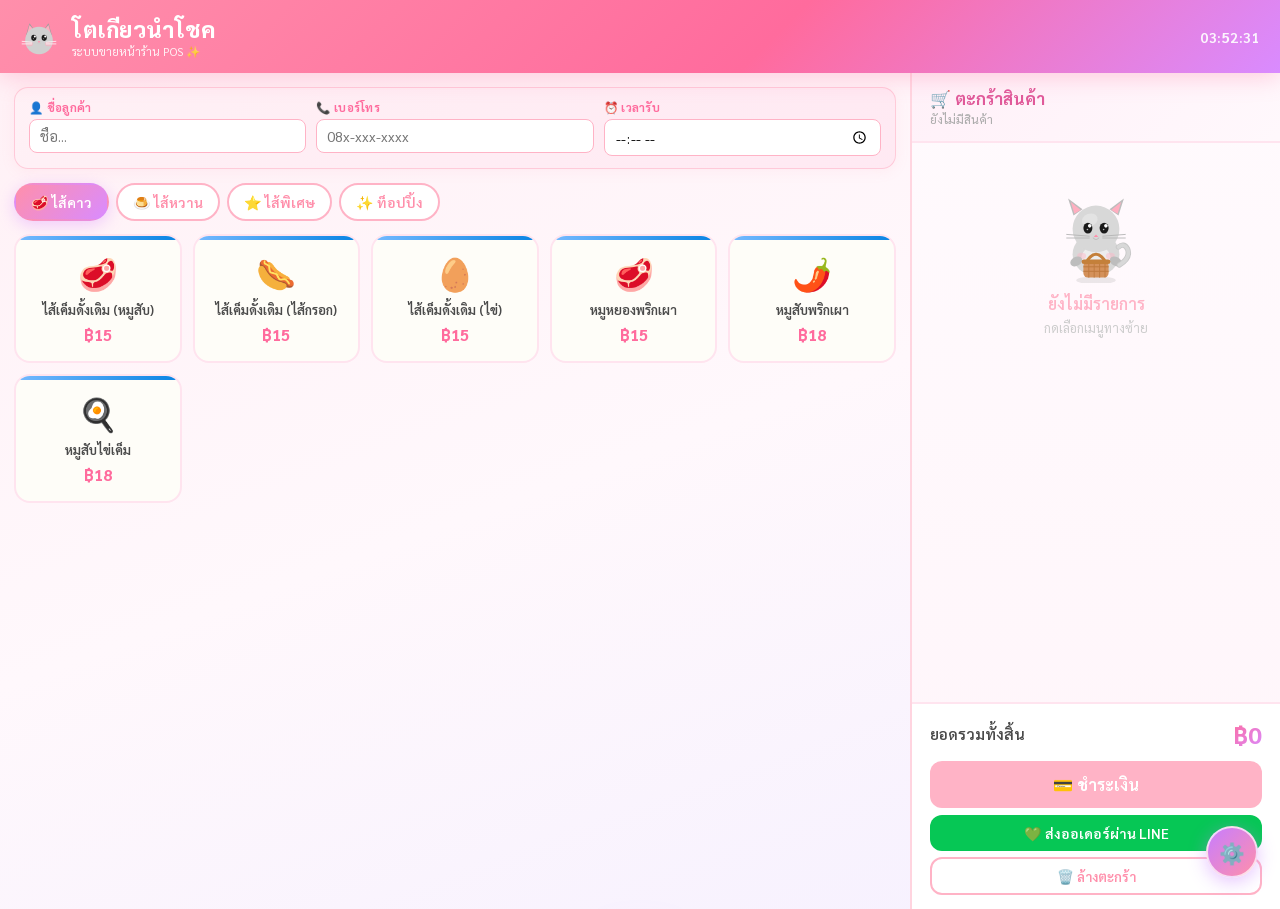
<file: index.html>
<!DOCTYPE html>
<html lang="th">
<head>
  <meta charset="UTF-8">
  <meta name="viewport" content="width=device-width, initial-scale=1.0">
  <title>โตเกียวนำโชค — หน้าขาย</title>
  <link rel="stylesheet" href="style.css">
  <style>
    body {
      background: linear-gradient(160deg,#FFF0F5 0%,#FFF8FC 50%,#F5F0FF 100%);
    }
    .header {
      background: linear-gradient(135deg,#FF8FAB 0%,#FF6B9D 60%,#D98BFF 100%);
      box-shadow: 0 4px 24px rgba(255,107,157,0.3);
    }
    .customer-info {
      background: linear-gradient(135deg,rgba(255,240,245,0.95),rgba(255,232,242,0.95));
      border: 1.5px solid rgba(255,179,198,0.6);
      box-shadow: 0 2px 14px rgba(255,143,171,0.1);
    }
    .tab-btn.active {
      background: linear-gradient(135deg,#FF8FAB,#D98BFF);
      box-shadow: 0 4px 16px rgba(217,139,255,0.4);
    }
    .menu-card { background: #FEFDF8 !important; }
    .menu-card:hover {
      box-shadow: 0 10px 32px rgba(255,107,157,0.22), 0 2px 8px rgba(217,139,255,0.15);
    }
    @keyframes card-glow {
      0%   { box-shadow: 0 0 0 0 rgba(255,107,157,0.8), 0 0 0 0 rgba(217,139,255,0.5); transform:scale(1); }
      35%  { box-shadow: 0 0 0 10px rgba(255,107,157,0.2), 0 0 0 18px rgba(217,139,255,0.1); transform:scale(0.95); }
      70%  { box-shadow: 0 0 0 18px rgba(255,107,157,0), 0 0 0 28px rgba(217,139,255,0); transform:scale(1.02); }
      100% { box-shadow: 0 0 0 0 rgba(0,0,0,0); transform:scale(1); }
    }
    .menu-card.pulse { animation: card-glow 0.5s cubic-bezier(0.36,0.07,0.19,0.97); }
    .cart-section {
      background: linear-gradient(180deg,#FFFAFD 0%,#FFF5FA 100%);
      border-left: 2px solid rgba(255,179,198,0.5);
    }
    .cart-header {
      background: linear-gradient(135deg,rgba(255,240,248,0.95),rgba(255,248,252,0.95));
    }
    .cart-header h2 { color: #E05A9A; }
    .cart-item {
      background: linear-gradient(135deg,#FFFAFD,#FFF5FA);
      border-color: rgba(255,179,198,0.5);
      transition: transform 0.15s, box-shadow 0.15s;
    }
    .cart-item:hover {
      transform: translateX(3px);
      box-shadow: -3px 0 12px rgba(255,107,157,0.15);
    }
    .btn-checkout {
      background: linear-gradient(135deg,#FF8FAB,#FF6B9D,#D98BFF);
      background-size: 200% 200%;
      animation: gradient-shift 3s ease infinite;
    }
    @keyframes gradient-shift {
      0%,100% { background-position:0% 50%; }
      50%      { background-position:100% 50%; }
    }
    .btn-checkout:hover { animation: none; background: linear-gradient(135deg,#FF6B9D,#D98BFF); }
    .admin-corner-btn {
      position: fixed; bottom: 22px; right: 22px;
      width: 52px; height: 52px; border-radius: 50%;
      background: linear-gradient(135deg,#C77DFF,#FF8FAB);
      border: 2px solid rgba(255,255,255,0.7); color: white;
      font-size: 1.3rem; display: flex; align-items: center; justify-content: center;
      cursor: pointer; box-shadow: 0 4px 18px rgba(199,125,255,0.45);
      z-index: 300; text-decoration: none; transition: transform 0.2s, box-shadow 0.2s;
      animation: float-btn 3s ease-in-out infinite;
    }
    @keyframes float-btn {
      0%,100% { transform:translateY(0) scale(1); }
      50%      { transform:translateY(-5px) scale(1.04); }
    }
    .admin-corner-btn:hover {
      animation: none; transform: scale(1.15);
      box-shadow: 0 8px 28px rgba(199,125,255,0.6);
    }
    .admin-corner-btn::after {
      content:''; position:absolute; inset:-4px; border-radius:50%;
      border:2px solid rgba(199,125,255,0.5);
      animation: ring-spin 2s linear infinite; opacity:0; transition:opacity 0.2s;
    }
    .admin-corner-btn:hover::after { opacity:1; }
    @keyframes ring-spin {
      from { transform:rotate(0deg) scale(1); opacity:0.7; }
      to   { transform:rotate(360deg) scale(1.15); opacity:0; }
    }
    .admin-corner-btn .tooltip {
      position:absolute; right:60px; background:rgba(60,20,80,0.85);
      color:#fff; font-size:0.75rem; font-weight:600;
      padding:5px 11px; border-radius:10px; white-space:nowrap;
      opacity:0; pointer-events:none; transition:opacity 0.2s;
      font-family:'Sarabun',sans-serif;
    }
    .admin-corner-btn:hover .tooltip { opacity:1; }
    @keyframes qty-pop {
      0%   { transform:scale(1); }
      40%  { transform:scale(1.3); box-shadow:0 0 0 6px rgba(255,107,157,0.25); }
      100% { transform:scale(1); box-shadow:none; }
    }
    .qty-btn:active { animation:qty-pop 0.3s ease; }
    .cart-total-amount {
      background: linear-gradient(135deg,#FF6B9D,#D98BFF);
      -webkit-background-clip: text; -webkit-text-fill-color: transparent; background-clip: text;
    }
    .modal-box {
      border: 1.5px solid rgba(255,179,198,0.4);
      box-shadow: 0 24px 80px rgba(255,107,157,0.2), 0 8px 24px rgba(217,139,255,0.15);
    }
    .toast {
      background: linear-gradient(135deg,#FF8FAB,#D98BFF);
      box-shadow: 0 8px 32px rgba(217,139,255,0.5);
    }
    .chip:hover { background: linear-gradient(135deg,#FFE4EF,#F0E0FF); }
    .chip.selected { background: linear-gradient(135deg,#FF8FAB,#D98BFF); }
    ::-webkit-scrollbar-thumb { background: linear-gradient(180deg,#FFB3C6,#D4A0FF); }
    .option-group-label { color: #C088D4; }
  </style>
</head>
<body>

<header class="header">
  <div style="display:flex;align-items:center">
    <span class="header-logo" style="animation:spin-logo 8s linear infinite;display:inline-block;line-height:0">
      <svg viewBox="0 0 44 44" width="38" height="38" xmlns="http://www.w3.org/2000/svg">
        <polygon points="7,20 11,6 18,16" fill="#9E9E9E"/>
        <polygon points="8,19 11,8 17,15" fill="#FFAEC0"/>
        <polygon points="37,20 33,6 26,16" fill="#9E9E9E"/>
        <polygon points="36,19 33,8 27,15" fill="#FFAEC0"/>
        <circle cx="22" cy="26" r="16" fill="#D0D0D0"/>
        <ellipse cx="11" cy="30" rx="4" ry="2.8" fill="#FFAEC0" opacity="0.6"/>
        <ellipse cx="33" cy="30" rx="4" ry="2.8" fill="#FFAEC0" opacity="0.6"/>
        <ellipse cx="16" cy="23" rx="3" ry="3.5" fill="#1A1A1A"/>
        <circle cx="17.2" cy="21.5" r="1.2" fill="white"/>
        <circle cx="15.5" cy="24" r="0.5" fill="white"/>
        <ellipse cx="28" cy="23" rx="3" ry="3.5" fill="#1A1A1A"/>
        <circle cx="29.2" cy="21.5" r="1.2" fill="white"/>
        <circle cx="27.5" cy="24" r="0.5" fill="white"/>
        <path d="M20.5,27 L22,29 L23.5,27 Z" fill="#FF8FAB"/>
        <path d="M20,29.2 Q22,31.5 24,29.2" stroke="#ccc" stroke-width="0.9" fill="none" stroke-linecap="round"/>
        <line x1="2" y1="27" x2="14" y2="28" stroke="rgba(255,255,255,0.85)" stroke-width="1"/>
        <line x1="2" y1="30" x2="14" y2="30" stroke="rgba(255,255,255,0.85)" stroke-width="1"/>
        <line x1="30" y1="28" x2="42" y2="27" stroke="rgba(255,255,255,0.85)" stroke-width="1"/>
        <line x1="30" y1="30" x2="42" y2="30" stroke="rgba(255,255,255,0.85)" stroke-width="1"/>
      </svg>
    </span>
    <div style="margin-left:4px">
      <h1>โตเกียวนำโชค</h1>
      <div class="header-sub">ระบบขายหน้าร้าน POS ✨</div>
    </div>
  </div>
  <div id="clockDisplay" style="font-size:0.88rem;font-weight:700;opacity:0.92;letter-spacing:0.5px"></div>
</header>
<style>@keyframes spin-logo{from{transform:rotate(0deg)}to{transform:rotate(360deg)}}</style>

<div class="pos-container">
  <div class="menu-section">
    <div class="customer-info">
      <div class="info-field"><label>👤 ชื่อลูกค้า</label><input type="text" id="custName" placeholder="ชื่อ..."></div>
      <div class="info-field"><label>📞 เบอร์โทร</label><input type="tel" id="custPhone" placeholder="08x-xxx-xxxx"></div>
      <div class="info-field"><label>⏰ เวลารับ</label><input type="time" id="custTime"></div>
    </div>
    <div class="category-tabs">
      <button class="tab-btn active" onclick="switchCat(this,'savory')">🥩 ไส้คาว</button>
      <button class="tab-btn"       onclick="switchCat(this,'sweet')">🍮 ไส้หวาน</button>
      <button class="tab-btn"       onclick="switchCat(this,'special')">⭐ ไส้พิเศษ</button>
      <button class="tab-btn"       onclick="switchCat(this,'topping')">✨ ท็อปปิ้ง</button>
    </div>
    <div class="menu-grid" id="menuGrid"></div>
  </div>

  <div class="cart-section">
    <div class="cart-header">
      <h2>🛒 ตะกร้าสินค้า</h2>
      <div class="cart-count" id="cartCount">ยังไม่มีสินค้า</div>
    </div>
    <div class="cart-items" id="cartItems">
      <div class="empty-cart">
        <div class="empty-cart-icon" style="animation:bounce-empty 2s ease-in-out infinite;line-height:0;display:inline-block">
          <svg viewBox="0 0 90 100" width="82" height="90" xmlns="http://www.w3.org/2000/svg">
            <ellipse cx="45" cy="97" rx="22" ry="4.5" fill="rgba(0,0,0,0.08)"/>
            <ellipse cx="45" cy="68" rx="26" ry="24" fill="#D8D8D8"/>
            <ellipse cx="45" cy="72" rx="16" ry="14" fill="#EDEDED"/>
            <ellipse cx="29" cy="70" rx="5" ry="3.5" fill="#FFB3C6" opacity="0.45"/>
            <ellipse cx="61" cy="70" rx="5" ry="3.5" fill="#FFB3C6" opacity="0.45"/>
            <circle cx="45" cy="40" r="26" fill="#D8D8D8"/>
            <ellipse cx="38" cy="30" rx="9" ry="7" fill="rgba(255,255,255,0.28)" transform="rotate(-20 38 30)"/>
            <polygon points="20,25 14,6 30,18" fill="#BDBDBD"/>
            <polygon points="21,23 17,10 28,19" fill="#FFAEC0"/>
            <polygon points="70,25 76,6 60,18" fill="#BDBDBD"/>
            <polygon points="69,23 73,10 62,19" fill="#FFAEC0"/>
            <ellipse cx="36" cy="39" rx="5" ry="6" fill="#1A1A1A"/>
            <ellipse cx="54" cy="39" rx="5" ry="6" fill="#1A1A1A"/>
            <circle cx="38" cy="36.5" r="2" fill="white"/>
            <circle cx="56" cy="36.5" r="2" fill="white"/>
            <circle cx="35.5" cy="40.5" r="0.9" fill="rgba(255,255,255,0.7)"/>
            <circle cx="53.5" cy="40.5" r="0.9" fill="rgba(255,255,255,0.7)"/>
            <polygon points="45,46 42.5,49 47.5,49" fill="#FF8FAB"/>
            <path d="M42,50 Q45,53.5 48,50" stroke="#BDBDBD" stroke-width="1.2" fill="none" stroke-linecap="round"/>
            <line x1="12" y1="46" x2="38" y2="48" stroke="rgba(180,180,180,0.9)" stroke-width="1.1"/>
            <line x1="12" y1="50" x2="38" y2="50" stroke="rgba(180,180,180,0.9)" stroke-width="1.1"/>
            <line x1="78" y1="46" x2="52" y2="48" stroke="rgba(180,180,180,0.9)" stroke-width="1.1"/>
            <line x1="78" y1="50" x2="52" y2="50" stroke="rgba(180,180,180,0.9)" stroke-width="1.1"/>
            <ellipse cx="23" cy="76" rx="7" ry="5" fill="#BDBDBD" transform="rotate(-30 23 76)"/>
            <ellipse cx="67" cy="76" rx="7" ry="5" fill="#BDBDBD" transform="rotate(30 67 76)"/>
            <rect x="31" y="76" width="28" height="18" rx="5" fill="#D4915A"/>
            <line x1="31" y1="82" x2="59" y2="82" stroke="#BF7A3E" stroke-width="1.2"/>
            <line x1="31" y1="87" x2="59" y2="87" stroke="#BF7A3E" stroke-width="1.2"/>
            <line x1="37" y1="76" x2="37" y2="94" stroke="#BF7A3E" stroke-width="1"/>
            <line x1="43" y1="76" x2="43" y2="94" stroke="#BF7A3E" stroke-width="1"/>
            <line x1="49" y1="76" x2="49" y2="94" stroke="#BF7A3E" stroke-width="1"/>
            <line x1="55" y1="76" x2="55" y2="94" stroke="#BF7A3E" stroke-width="1"/>
            <rect x="29" y="74" width="32" height="5" rx="2.5" fill="#C4803A"/>
            <path d="M36,74 Q45,62 54,74" stroke="#C4803A" stroke-width="3.5" fill="none" stroke-linecap="round"/>
            <path d="M71,80 Q84,72 80,62 Q76,55 70,60" stroke="#C8C8C8" stroke-width="6" fill="none" stroke-linecap="round"/>
            <path d="M71,80 Q84,72 80,62 Q76,55 70,60" stroke="#D8D8D8" stroke-width="4" fill="none" stroke-linecap="round"/>
          </svg>
        </div>
        <div style="font-weight:600">ยังไม่มีรายการ</div>
        <div style="font-size:0.8rem;margin-top:5px;color:#ccc">กดเลือกเมนูทางซ้าย</div>
      </div>
    </div>
    <div class="cart-footer">
      <div class="cart-total">
        <span class="cart-total-label">ยอดรวมทั้งสิ้น</span>
        <span class="cart-total-amount" id="cartTotal">฿0</span>
      </div>
      <button class="btn-checkout" id="btnCheckout" onclick="openCheckout()" disabled>💳 ชำระเงิน</button>
      <button class="btn-line" onclick="sendLine()">💚 ส่งออเดอร์ผ่าน LINE</button>
      <button class="btn-clear" onclick="clearCart()">🗑️ ล้างตะกร้า</button>
    </div>
  </div>
</div>
<style>@keyframes bounce-empty{0%,100%{transform:translateY(0)}50%{transform:translateY(-8px)}}</style>

<a href="login.html" class="admin-corner-btn" title="เข้าสู่ระบบผู้ดูแล">
  <span class="tooltip">⚙️ Admin</span>⚙️
</a>

<!-- MODAL: ตัวเลือกเมนู -->
<div class="modal-overlay" id="itemModal" style="display:none" onclick="if(event.target===this)closeItemModal()">
  <div class="modal-box">
    <div class="modal-title" id="mTitle">เลือกตัวเลือก</div>
    <div class="modal-price-tag" id="mBasePrice" style="background:linear-gradient(135deg,#FF6B9D,#D98BFF);-webkit-background-clip:text;-webkit-text-fill-color:transparent;background-clip:text">฿0</div>
    <div id="mSpecific"></div>
    <hr class="modal-divider">
    <div class="option-group">
      <div class="option-group-label">✨ เพิ่มท็อปปิ้ง (+ราคา)</div>
      <div class="option-chips" id="mToppings"></div>
    </div>
    <hr class="modal-divider">
    <div class="option-group">
      <div class="option-group-label">🍶 ซอส</div>
      <div class="option-chips">
        <button class="chip" id="sc_none"      onclick="setSauce('none')">ไม่ใส่ซอส</button>
        <button class="chip" id="sc_พริก"      onclick="toggleSauce('พริก')">🌶️ พริก</button>
        <button class="chip" id="sc_มะเขือเทศ" onclick="toggleSauce('มะเขือเทศ')">🍅 มะเขือเทศ</button>
        <button class="chip" id="sc_มายองเนส"  onclick="toggleSauce('มายองเนส')">🥚 มายองเนส</button>
      </div>
    </div>
    <hr class="modal-divider">
    <div class="option-group">
      <div class="option-group-label">🌶️ พริกไทย</div>
      <div class="option-chips">
        <button class="chip selected" id="pp_0" onclick="setPepper(0)">ไม่ใส่</button>
        <button class="chip" id="pp_1" onclick="setPepper(1)">เผ็ดน้อย 🐣</button>
        <button class="chip" id="pp_2" onclick="setPepper(2)">ปกติ ชิวๆ 😎</button>
        <button class="chip" id="pp_3" onclick="setPepper(3)">เผ็ดมาก 🔥</button>
      </div>
    </div>
    <hr class="modal-divider">
    <div class="option-group">
      <div class="option-group-label">🧂 ซอสแม็กกี้</div>
      <div class="option-chips">
        <button class="chip selected" id="mg_0" onclick="setMaggi(0)">ไม่ใส่</button>
        <button class="chip" id="mg_1" onclick="setMaggi(1)">กรุ๊บกริ๊บ 🤏</button>
        <button class="chip" id="mg_2" onclick="setMaggi(2)">ปกติดั้งเดิม 👍</button>
        <button class="chip" id="mg_3" onclick="setMaggi(3)">เค็มสุดขีด 💀</button>
      </div>
    </div>
    <hr class="modal-divider">
    <div class="option-group">
      <div class="option-group-label" id="mQtyLabel">📦 จำนวน</div>
      <div class="modal-qty-row">
        <button class="modal-qty-btn" onclick="changeQty(-1)">−</button>
        <span class="modal-qty-num" id="mQty">1</span>
        <button class="modal-qty-btn" onclick="changeQty(1)">+</button>
      </div>
    </div>
    <div class="modal-subtotal">รวม: <span id="mSubtotal">฿0</span></div>
    <button class="btn-modal-add" onclick="confirmAdd()">🛒 เพิ่มลงตะกร้า</button>
    <button class="btn-modal-cancel" onclick="closeItemModal()">ยกเลิก</button>
  </div>
</div>

<!-- MODAL: ชำระเงิน -->
<div class="modal-overlay" id="checkoutModal" style="display:none" onclick="if(event.target===this)closeCheckout()">
  <div class="modal-box">
    <div class="modal-title">💳 ชำระเงิน</div>
    <div class="checkout-summary" id="ckSummary"></div>
    <div class="checkout-total-row">
      <span>ยอดรวมทั้งสิ้น</span>
      <span id="ckTotal" style="background:linear-gradient(135deg,#FF6B9D,#D98BFF);-webkit-background-clip:text;-webkit-text-fill-color:transparent;background-clip:text">฿0</span>
    </div>
    <div class="payment-group">
      <label>รับเงินมา (บาท)</label>
      <input class="payment-input" type="number" id="payAmt" placeholder="0.00" oninput="calcChange()" min="0" step="1">
    </div>
    <div class="change-box" id="changeBox" style="display:none">
      <div class="change-label">เงินทอน</div>
      <div class="change-amount" id="changeAmt">฿0</div>
    </div>
    <button class="btn-modal-add" onclick="confirmPay()">✅ ยืนยันชำระเงิน</button>
    <button class="btn-modal-cancel" onclick="closeCheckout()">ยกเลิก</button>
  </div>
</div>

<!-- MODAL: ใบเสร็จ -->
<div class="modal-overlay" id="receiptModal" style="display:none">
  <div class="modal-box">
    <div class="modal-title">🧾 ใบเสร็จรับเงิน</div>
    <div class="receipt" id="receiptBody"></div>
    <button class="btn-modal-add" onclick="closeReceipt()" style="margin-top:16px">✅ เสร็จสิ้น (เปิดออเดอร์ใหม่)</button>
  </div>
</div>

<div class="toast" id="toast"></div>

<script>
const DEFAULT_MENU = [
  {id:'s1',  name:'ไส้เค็มดั้งเดิม (หมูสับ)',        price:15, cat:'savory',  emoji:'🥩'},
  {id:'s2',  name:'ไส้เค็มดั้งเดิม (ไส้กรอก)',       price:15, cat:'savory',  emoji:'🌭'},
  {id:'s3',  name:'ไส้เค็มดั้งเดิม (ไข่)',            price:15, cat:'savory',  emoji:'🥚'},
  {id:'s4',  name:'หมูหยองพริกเผา',                   price:15, cat:'savory',  emoji:'🥩'},
  {id:'s5',  name:'หมูสับพริกเผา',                    price:18, cat:'savory',  emoji:'🌶️'},
  {id:'s6',  name:'หมูสับไข่เค็ม',                    price:18, cat:'savory',  emoji:'🍳'},
  {id:'sw1', name:'ครีมคัสตาร์ด',                     price:15, cat:'sweet',   emoji:'🍮'},
  {id:'sw2', name:'สังขยาใบเตย',                      price:15, cat:'sweet',   emoji:'🟢'},
  {id:'sw3', name:'ชาไทย',                            price:15, cat:'sweet',   emoji:'🧡'},
  {id:'sw4', name:'ชาเขียว',                          price:15, cat:'sweet',   emoji:'🍵'},
  {id:'sw5', name:'เผือก',                            price:15, cat:'sweet',   emoji:'💜'},
  {id:'sw6', name:'ฝอยทอง (เพชรบุรี)',                price:15, cat:'sweet',   emoji:'✨'},
  {id:'sw7', name:'แป้งหยอด (มินิแพนเค้ก)',           price:2,  cat:'sweet',   emoji:'🥞', opt:'milk', perUnit:true, unit:'ชิ้น'},
  {id:'sw8', name:'เนยนม (1ชุด 3แผ่น)',               price:20, cat:'sweet',   emoji:'🧈'},
  {id:'sw9', name:'เนยกระเทียม (1ชุด 3แผ่น)',        price:20, cat:'sweet',   emoji:'🧄'},
  {id:'sp1', name:'นูเทลล่า',                         price:18, cat:'special', emoji:'🍫', opt:'choco'},
  {id:'sp2', name:'นูเทลล่า+กล้วยหอม',               price:23, cat:'special', emoji:'🍌', opt:'choco'},
  {id:'sp3', name:'นูเทลล่า+มาร์เมลโลว์ (เบิร์นไฟ)', price:28, cat:'special', emoji:'🔥', opt:'choco'},
  {id:'sp4', name:'ปูอัด+ซอสไข่กุ้ง',                price:25, cat:'special', emoji:'🦀'},
  {id:'sp5', name:'ปูอัด+แฮม+ซอสไข่กุ้ง',            price:30, cat:'special', emoji:'🦀'},
  {id:'sp6', name:'แฮมชีส',                           price:25, cat:'special', emoji:'🧀', opt:'sauce_opt'},
  {id:'sp7', name:'พิซซ่า',                           price:30, cat:'special', emoji:'🍕', opt:'sauce_opt'},
  {id:'sp8', name:'ผักโขม',                           price:20, cat:'special', emoji:'🥬'},
  {id:'sp9', name:'ผักโขม+ปูอัด+แฮม',                price:30, cat:'special', emoji:'🥬'},
  {id:'sp10',name:'ผักโขม+ชีส (เบิร์นไฟ)',            price:30, cat:'special', emoji:'🔥'},
];
const DEFAULT_TOPPINGS = [
  {id:'t1', name:'ข้าวโพด',             price:5,  emoji:'🌽'},
  {id:'t2', name:'ฝอยทอง',              price:5,  emoji:'✨'},
  {id:'t3', name:'เยลลี่',              price:5,  emoji:'🍬'},
  {id:'t4', name:'ถั่วแดง',             price:10, emoji:'🫘'},
  {id:'t5', name:'อัลมอนด์',           price:10, emoji:'🌰'},
  {id:'t6', name:'เม็ดมะม่วงหินพานต์', price:10, emoji:'🥜'},
];
let TOPPINGS = [];
function loadToppings() {
  const raw = localStorage.getItem('tokyo_toppings');
  TOPPINGS = raw ? JSON.parse(raw) : [...DEFAULT_TOPPINGS];
  if (!raw) localStorage.setItem('tokyo_toppings', JSON.stringify(TOPPINGS));
}
const PEPPER_LABELS = ['ไม่ใส่','เผ็ดน้อย เบบี๋','ปกติ ชิวๆ','เผ็ดมากฉุนขึ้นจมูก'];
const MAGGI_LABELS  = ['ไม่ใส่','เล็กน้อย กรุ๊บกริ๊บ','ปกติดั้งเดิม','เค็มสุดขีด'];
let menuItems=[], cart=[], currentCat='savory', M={};
function loadMenu(){const r=localStorage.getItem('tokyo_menu');menuItems=r?JSON.parse(r):[...DEFAULT_MENU];if(!r)localStorage.setItem('tokyo_menu',JSON.stringify(menuItems));}
function getSales(){return JSON.parse(localStorage.getItem('tokyo_sales')||'[]');}
function pushSale(sale){const s=getSales();s.push(sale);localStorage.setItem('tokyo_sales',JSON.stringify(s));}
function updateClock(){const n=new Date();document.getElementById('clockDisplay').textContent=n.toLocaleTimeString('th-TH',{hour:'2-digit',minute:'2-digit',second:'2-digit'});}
setInterval(updateClock,1000);updateClock();
function switchCat(btn,cat){document.querySelectorAll('.tab-btn').forEach(b=>b.classList.remove('active'));btn.classList.add('active');currentCat=cat;renderMenu();}
function renderMenu(){
  const grid=document.getElementById('menuGrid');
  if(currentCat==='topping'){grid.innerHTML=TOPPINGS.map(t=>`<div class="menu-card topping" onclick="addToppingQuick('${t.id}',this)"><span class="card-emoji">${t.emoji}</span><div class="card-name">${t.name}</div><div class="card-price">+฿${t.price}</div></div>`).join('');return;}
  const items=menuItems.filter(m=>m.cat===currentCat);
  grid.innerHTML=items.length?items.map(item=>`<div class="menu-card ${item.cat}" onclick="openModal('${item.id}',this)"><span class="card-emoji">${item.emoji||'🍡'}</span><div class="card-name">${item.name}</div><div class="card-price">฿${item.price}${item.unit?'/'+item.unit:''}</div>${item.opt?'<div class="card-hint">มีตัวเลือก ▼</div>':''}</div>`).join(''):'<div style="color:#ccc;text-align:center;padding:30px;grid-column:1/-1">ไม่มีเมนูในหมวดนี้</div>';
}
function openModal(id,card){
  const item=menuItems.find(m=>m.id===id);if(!item)return;
  card.classList.add('pulse');setTimeout(()=>card.classList.remove('pulse'),500);
  M={item,qty:1,specific:null,toppings:[],sauces:[],noSauce:false,pepper:0,maggi:0};
  document.getElementById('mTitle').textContent=item.emoji+' '+item.name;
  document.getElementById('mBasePrice').textContent='฿'+item.price+(item.unit?'/'+item.unit:'');
  document.getElementById('mQtyLabel').textContent='📦 จำนวน'+(item.unit?' ('+item.unit+')':'');
  document.getElementById('mQty').textContent='1';
  buildSpecific(item);
  document.getElementById('mToppings').innerHTML=TOPPINGS.map(t=>`<button class="chip topping-chip" id="tp_${t.id}" onclick="toggleTopping('${t.id}')">${t.emoji} ${t.name} +฿${t.price}</button>`).join('');
  ['sc_none','sc_พริก','sc_มะเขือเทศ','sc_มายองเนส'].forEach(id=>{const el=document.getElementById(id);if(el)el.classList.remove('selected');});
  for(let i=0;i<=3;i++){const pp=document.getElementById('pp_'+i);const mg=document.getElementById('mg_'+i);if(pp)pp.classList.toggle('selected',i===0);if(mg)mg.classList.toggle('selected',i===0);}
  updateSubtotal();document.getElementById('itemModal').style.display='flex';
}
function buildSpecific(item){
  const el=document.getElementById('mSpecific');if(!item.opt){el.innerHTML='';return;}
  let html='<div class="option-group">';
  if(item.opt==='milk'){html+='<div class="option-group-label">🥛 เลือกแบบราด</div><div class="option-chips">';html+=chip('sp_a','ราดนม 🥛',"setSpecific('ราดนม')",true);html+=chip('sp_b','ไม่ราดนม',"setSpecific('ไม่ราดนม')",false);M.specific='ราดนม';}
  else if(item.opt==='choco'){html+='<div class="option-group-label">🍫 เลือกราด</div><div class="option-chips">';html+=chip('sp_a','ราดนม 🥛',"setSpecific('ราดนม')",true);html+=chip('sp_b','ราดช็อคโกแลต 🍫',"setSpecific('ราดช็อคโกแลต')",false);M.specific='ราดนม';}
  else if(item.opt==='sauce_opt'){html+='<div class="option-group-label">🍶 ซอสสำหรับเมนูนี้</div><div class="option-chips">';html+=chip('sp_a','ใส่ซอส',"setSpecific('ใส่ซอส')",true);html+=chip('sp_b','ไม่ใส่ซอส',"setSpecific('ไม่ใส่ซอส')",false);M.specific='ใส่ซอส';}
  html+='</div></div><hr class="modal-divider">';el.innerHTML=html;
}
function chip(id,label,onclick,active){return `<button class="chip${active?' selected':''}" id="${id}" onclick="${onclick}">${label}</button>`;}
function setSpecific(val){M.specific=val;document.querySelectorAll('[id^="sp_"]').forEach(b=>b.classList.remove('selected'));event.target.classList.add('selected');updateSubtotal();}
function toggleTopping(tid){const idx=M.toppings.indexOf(tid);if(idx>-1){M.toppings.splice(idx,1);document.getElementById('tp_'+tid).classList.remove('selected');}else{M.toppings.push(tid);document.getElementById('tp_'+tid).classList.add('selected');}updateSubtotal();}
function setSauce(val){if(val==='none'){M.noSauce=true;M.sauces=[];document.getElementById('sc_none').classList.add('selected');['พริก','มะเขือเทศ','มายองเนส'].forEach(s=>document.getElementById('sc_'+s).classList.remove('selected'));}}
function toggleSauce(s){M.noSauce=false;document.getElementById('sc_none').classList.remove('selected');const idx=M.sauces.indexOf(s);if(idx>-1){M.sauces.splice(idx,1);document.getElementById('sc_'+s).classList.remove('selected');}else{M.sauces.push(s);document.getElementById('sc_'+s).classList.add('selected');}}
function setPepper(level){M.pepper=level;for(let i=0;i<=3;i++)document.getElementById('pp_'+i).classList.toggle('selected',i===level);}
function setMaggi(level){M.maggi=level;for(let i=0;i<=3;i++)document.getElementById('mg_'+i).classList.toggle('selected',i===level);}
function changeQty(d){M.qty=Math.max(1,M.qty+d);document.getElementById('mQty').textContent=M.qty;updateSubtotal();}
function updateSubtotal(){if(!M.item)return;let price=M.item.price;M.toppings.forEach(tid=>{const t=TOPPINGS.find(x=>x.id===tid);if(t)price+=t.price;});document.getElementById('mSubtotal').textContent='฿'+(price*M.qty);}
function closeItemModal(){document.getElementById('itemModal').style.display='none';}
function confirmAdd(){
  const item=M.item;let unitPrice=item.price;
  const toppingList=M.toppings.map(tid=>{const t=TOPPINGS.find(x=>x.id===tid);unitPrice+=t?t.price:0;return t?t.emoji+t.name:'';}).filter(Boolean);
  const parts=[];
  if(M.specific)parts.push(M.specific);
  if(M.noSauce)parts.push('ไม่ใส่ซอส');else if(M.sauces.length)parts.push('ซอส: '+M.sauces.join(', '));
  if(M.pepper)parts.push('พริกไทย: '+PEPPER_LABELS[M.pepper]);
  if(M.maggi)parts.push('แม็กกี้: '+MAGGI_LABELS[M.maggi]);
  if(toppingList.length)parts.push('ท็อปปิ้ง: '+toppingList.join(', '));
  cart.push({uid:Date.now()+Math.random(),id:item.id,name:item.name,emoji:item.emoji||'🍡',unitPrice,qty:M.qty,totalPrice:unitPrice*M.qty,opts:parts.join(' | ')});
  renderCart();closeItemModal();toast('เพิ่ม '+item.name+' แล้ว 🎉');
}
function addToppingQuick(tid,card){card.classList.add('pulse');setTimeout(()=>card.classList.remove('pulse'),500);const t=TOPPINGS.find(x=>x.id===tid);if(!t)return;cart.push({uid:Date.now()+Math.random(),id:t.id,name:t.name+' (ท็อปปิ้ง)',emoji:t.emoji,unitPrice:t.price,qty:1,totalPrice:t.price,opts:''});renderCart();toast('เพิ่ม '+t.name+' ✨');}
const CAT_SVG = `<svg viewBox="0 0 90 100" width="82" height="90" xmlns="http://www.w3.org/2000/svg"><ellipse cx="45" cy="97" rx="22" ry="4.5" fill="rgba(0,0,0,0.08)"/><ellipse cx="45" cy="68" rx="26" ry="24" fill="#D8D8D8"/><ellipse cx="45" cy="72" rx="16" ry="14" fill="#EDEDED"/><ellipse cx="29" cy="70" rx="5" ry="3.5" fill="#FFB3C6" opacity="0.45"/><ellipse cx="61" cy="70" rx="5" ry="3.5" fill="#FFB3C6" opacity="0.45"/><circle cx="45" cy="40" r="26" fill="#D8D8D8"/><ellipse cx="38" cy="30" rx="9" ry="7" fill="rgba(255,255,255,0.28)" transform="rotate(-20 38 30)"/><polygon points="20,25 14,6 30,18" fill="#BDBDBD"/><polygon points="21,23 17,10 28,19" fill="#FFAEC0"/><polygon points="70,25 76,6 60,18" fill="#BDBDBD"/><polygon points="69,23 73,10 62,19" fill="#FFAEC0"/><ellipse cx="36" cy="39" rx="5" ry="6" fill="#1A1A1A"/><ellipse cx="54" cy="39" rx="5" ry="6" fill="#1A1A1A"/><circle cx="38" cy="36.5" r="2" fill="white"/><circle cx="56" cy="36.5" r="2" fill="white"/><circle cx="35.5" cy="40.5" r="0.9" fill="rgba(255,255,255,0.7)"/><circle cx="53.5" cy="40.5" r="0.9" fill="rgba(255,255,255,0.7)"/><polygon points="45,46 42.5,49 47.5,49" fill="#FF8FAB"/><path d="M42,50 Q45,53.5 48,50" stroke="#BDBDBD" stroke-width="1.2" fill="none" stroke-linecap="round"/><line x1="12" y1="46" x2="38" y2="48" stroke="rgba(180,180,180,0.9)" stroke-width="1.1"/><line x1="12" y1="50" x2="38" y2="50" stroke="rgba(180,180,180,0.9)" stroke-width="1.1"/><line x1="78" y1="46" x2="52" y2="48" stroke="rgba(180,180,180,0.9)" stroke-width="1.1"/><line x1="78" y1="50" x2="52" y2="50" stroke="rgba(180,180,180,0.9)" stroke-width="1.1"/><ellipse cx="23" cy="76" rx="7" ry="5" fill="#BDBDBD" transform="rotate(-30 23 76)"/><ellipse cx="67" cy="76" rx="7" ry="5" fill="#BDBDBD" transform="rotate(30 67 76)"/><rect x="31" y="76" width="28" height="18" rx="5" fill="#D4915A"/><line x1="31" y1="82" x2="59" y2="82" stroke="#BF7A3E" stroke-width="1.2"/><line x1="31" y1="87" x2="59" y2="87" stroke="#BF7A3E" stroke-width="1.2"/><line x1="37" y1="76" x2="37" y2="94" stroke="#BF7A3E" stroke-width="1"/><line x1="43" y1="76" x2="43" y2="94" stroke="#BF7A3E" stroke-width="1"/><line x1="49" y1="76" x2="49" y2="94" stroke="#BF7A3E" stroke-width="1"/><line x1="55" y1="76" x2="55" y2="94" stroke="#BF7A3E" stroke-width="1"/><rect x="29" y="74" width="32" height="5" rx="2.5" fill="#C4803A"/><path d="M36,74 Q45,62 54,74" stroke="#C4803A" stroke-width="3.5" fill="none" stroke-linecap="round"/><path d="M71,80 Q84,72 80,62 Q76,55 70,60" stroke="#C8C8C8" stroke-width="6" fill="none" stroke-linecap="round"/><path d="M71,80 Q84,72 80,62 Q76,55 70,60" stroke="#D8D8D8" stroke-width="4" fill="none" stroke-linecap="round"/></svg>`;
function renderCart(){
  const el=document.getElementById('cartItems');
  const total=cart.reduce((s,x)=>s+x.totalPrice,0);
  const count=cart.reduce((s,x)=>s+x.qty,0);
  document.getElementById('cartTotal').textContent='฿'+total;
  document.getElementById('cartCount').textContent=count?count+' รายการ':'ยังไม่มีสินค้า';
  document.getElementById('btnCheckout').disabled=cart.length===0;
  if(!cart.length){el.innerHTML=`<div class="empty-cart"><div class="empty-cart-icon" style="animation:bounce-empty 2s ease-in-out infinite;line-height:0;display:inline-block">${CAT_SVG}</div><div style="font-weight:600">ยังไม่มีรายการ</div><div style="font-size:0.8rem;margin-top:5px;color:#ccc">กดเลือกเมนูทางซ้าย</div></div>`;return;}
  el.innerHTML=cart.map(it=>`<div class="cart-item"><div class="cart-item-name">${it.emoji} ${it.name}</div>${it.opts?`<div class="cart-item-options">${it.opts}</div>`:''}<div class="cart-item-row"><div class="qty-controls"><button class="qty-btn" onclick="adjQty('${it.uid}',-1)">−</button><span class="qty-num">${it.qty}</span><button class="qty-btn" onclick="adjQty('${it.uid}',1)">+</button></div><span class="cart-item-price">฿${it.totalPrice}</span><button class="delete-btn" onclick="removeItem('${it.uid}')">🗑️</button></div></div>`).join('');
}
function adjQty(uid,d){const it=cart.find(x=>x.uid==uid);if(!it)return;it.qty=Math.max(1,it.qty+d);it.totalPrice=it.unitPrice*it.qty;renderCart();}
function removeItem(uid){cart=cart.filter(x=>x.uid!=uid);renderCart();}
function clearCart(){if(!cart.length)return;if(confirm('ล้างตะกร้าทั้งหมดใช่ไหม?')){cart=[];renderCart();}}
function openCheckout(){if(!cart.length)return;const total=cart.reduce((s,x)=>s+x.totalPrice,0);document.getElementById('ckTotal').textContent='฿'+total;document.getElementById('payAmt').value='';document.getElementById('changeBox').style.display='none';document.getElementById('ckSummary').innerHTML=cart.map(it=>`<div class="checkout-row"><span>${it.emoji} ${it.name} ×${it.qty}</span><span style="font-weight:700">฿${it.totalPrice}</span></div>${it.opts?`<div style="font-size:0.73rem;color:#aaa;margin-bottom:4px;padding-left:10px">${it.opts}</div>`:''}`).join('');document.getElementById('checkoutModal').style.display='flex';}
function closeCheckout(){document.getElementById('checkoutModal').style.display='none';}
function calcChange(){const total=cart.reduce((s,x)=>s+x.totalPrice,0);const paid=parseFloat(document.getElementById('payAmt').value)||0;const box=document.getElementById('changeBox');if(paid>=total){document.getElementById('changeAmt').textContent='฿'+(paid-total);box.style.display='block';}else{box.style.display='none';}}
function confirmPay(){const total=cart.reduce((s,x)=>s+x.totalPrice,0);const paid=parseFloat(document.getElementById('payAmt').value)||0;if(paid>0&&paid<total){alert('รับเงินไม่ครบ! ต้องการ ฿'+total);return;}const sale={id:Date.now(),date:new Date().toISOString(),custName:document.getElementById('custName').value||'ไม่ระบุ',custPhone:document.getElementById('custPhone').value||'',custTime:document.getElementById('custTime').value||'',items:[...cart],total,paid:paid||total,change:paid?paid-total:0};pushSale(sale);closeCheckout();showReceipt(sale);}
function showReceipt(sale){const d=new Date(sale.date);const dateStr=d.toLocaleDateString('th-TH',{year:'numeric',month:'long',day:'numeric'});const timeStr=d.toLocaleTimeString('th-TH',{hour:'2-digit',minute:'2-digit'});document.getElementById('receiptBody').innerHTML=`<div class="receipt-header"><div class="receipt-shop">🌸 โตเกียวนำโชค 🌸</div><div class="receipt-meta">${dateStr} เวลา ${timeStr}</div>${sale.custName!=='ไม่ระบุ'?`<div class="receipt-meta" style="margin-top:3px">ลูกค้า: ${sale.custName}</div>`:''}${sale.custPhone?`<div class="receipt-meta">📞 ${sale.custPhone}</div>`:''}${sale.custTime?`<div class="receipt-meta">⏰ เวลารับ: ${sale.custTime}</div>`:''}</div>${sale.items.map(it=>`<div class="receipt-row"><span>${it.emoji} ${it.name}${it.qty>1?' ×'+it.qty:''}</span><span>฿${it.totalPrice}</span></div>${it.opts?`<div class="receipt-option">${it.opts}</div>`:''}`).join('')}<hr class="receipt-divider"><div class="receipt-total"><span>ยอดรวม</span><span>฿${sale.total}</span></div><hr class="receipt-divider"><div class="receipt-row"><span>รับเงิน</span><span>฿${sale.paid}</span></div><div class="receipt-row receipt-change"><span>เงินทอน</span><span>฿${sale.change}</span></div><div class="receipt-footer">✨ ขอบคุณที่ใช้บริการ ✨<br>โตเกียวนำโชค</div>`;document.getElementById('receiptModal').style.display='flex';}
function closeReceipt(){document.getElementById('receiptModal').style.display='none';cart=[];document.getElementById('custName').value=document.getElementById('custPhone').value=document.getElementById('custTime').value='';renderCart();toast('บันทึกการขายสำเร็จ ✅');}
function sendLine(){if(!cart.length){toast('ยังไม่มีรายการในตะกร้า!');return;}const total=cart.reduce((s,x)=>s+x.totalPrice,0);const name=document.getElementById('custName').value;const phone=document.getElementById('custPhone').value;const time=document.getElementById('custTime').value;let msg='🌸 ออเดอร์โตเกียวนำโชค 🌸\n━━━━━━━━━━━━━━━\n';if(name)msg+=`👤 ชื่อ: ${name}\n`;if(phone)msg+=`📞 โทร: ${phone}\n`;if(time)msg+=`⏰ เวลารับ: ${time}\n`;msg+='━━━━━━━━━━━━━━━\n';cart.forEach((it,i)=>{msg+=`${i+1}. ${it.emoji} ${it.name} ×${it.qty} = ฿${it.totalPrice}\n`;if(it.opts)msg+=`   └ ${it.opts}\n`;});msg+=`━━━━━━━━━━━━━━━\n💰 ยอดรวม: ฿${total}\n─ ส่งจาก POS โตเกียวนำโชค ─`;window.open('https://line.me/R/msg/text/?'+encodeURIComponent(msg),'_blank');}
function toast(msg){const el=document.getElementById('toast');el.textContent=msg;el.classList.add('show');setTimeout(()=>el.classList.remove('show'),2600);}
loadMenu(); loadToppings(); renderMenu();
</script>
</body>
</html>
</file>
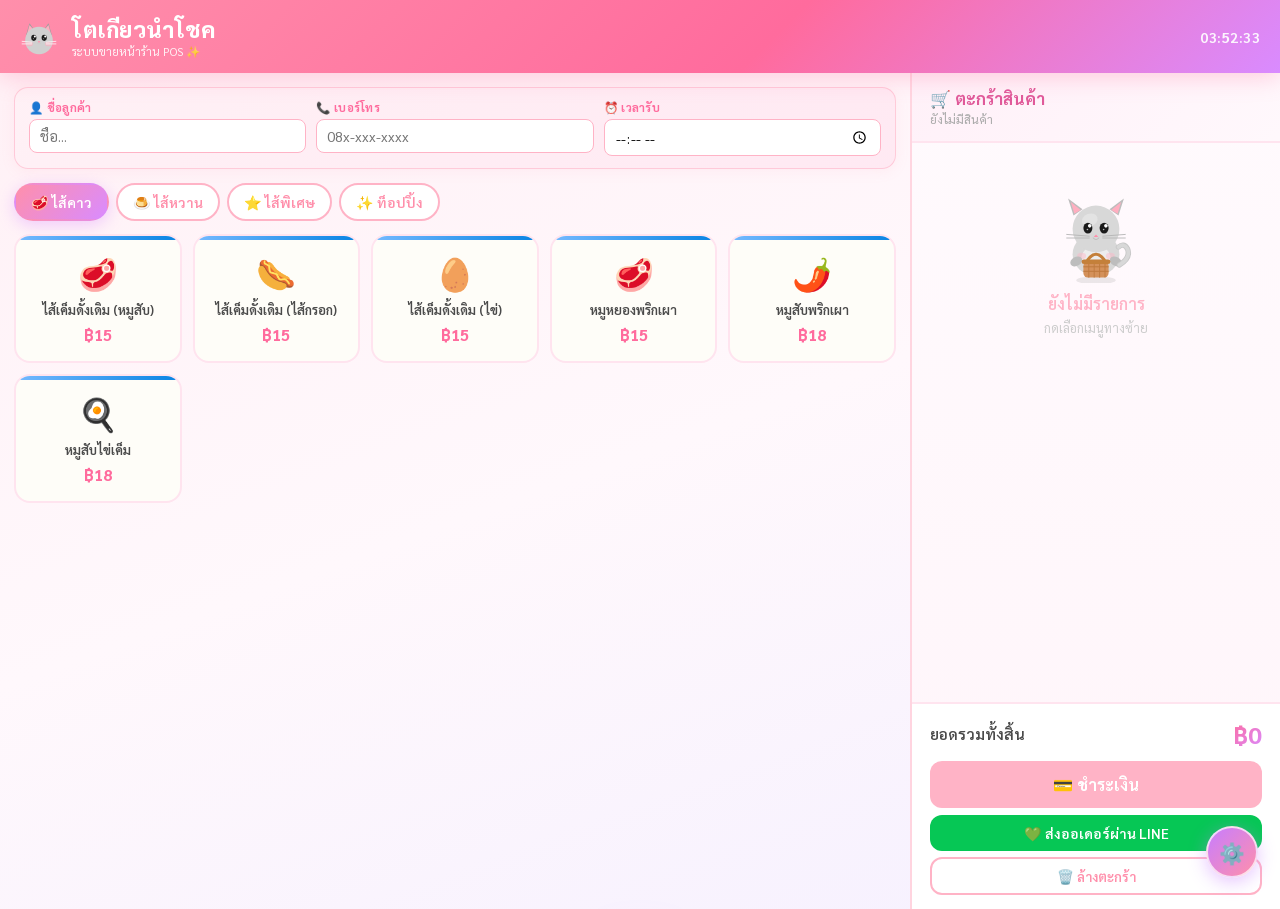
<file: Pos Tokyo numchok/index.html>
<!DOCTYPE html>
<html lang="th">
<head>
  <meta charset="UTF-8">
  <meta name="viewport" content="width=device-width, initial-scale=1.0">
  <title>โตเกียวนำโชค — หน้าขาย</title>
  <link rel="stylesheet" href="style.css">
  <style>
    body {
      background: linear-gradient(160deg,#FFF0F5 0%,#FFF8FC 50%,#F5F0FF 100%);
    }
    .header {
      background: linear-gradient(135deg,#FF8FAB 0%,#FF6B9D 60%,#D98BFF 100%);
      box-shadow: 0 4px 24px rgba(255,107,157,0.3);
    }
    .customer-info {
      background: linear-gradient(135deg,rgba(255,240,245,0.95),rgba(255,232,242,0.95));
      border: 1.5px solid rgba(255,179,198,0.6);
      box-shadow: 0 2px 14px rgba(255,143,171,0.1);
    }
    .tab-btn.active {
      background: linear-gradient(135deg,#FF8FAB,#D98BFF);
      box-shadow: 0 4px 16px rgba(217,139,255,0.4);
    }
    .menu-card { background: #FEFDF8 !important; }
    .menu-card:hover {
      box-shadow: 0 10px 32px rgba(255,107,157,0.22), 0 2px 8px rgba(217,139,255,0.15);
    }
    @keyframes card-glow {
      0%   { box-shadow: 0 0 0 0 rgba(255,107,157,0.8), 0 0 0 0 rgba(217,139,255,0.5); transform:scale(1); }
      35%  { box-shadow: 0 0 0 10px rgba(255,107,157,0.2), 0 0 0 18px rgba(217,139,255,0.1); transform:scale(0.95); }
      70%  { box-shadow: 0 0 0 18px rgba(255,107,157,0), 0 0 0 28px rgba(217,139,255,0); transform:scale(1.02); }
      100% { box-shadow: 0 0 0 0 rgba(0,0,0,0); transform:scale(1); }
    }
    .menu-card.pulse { animation: card-glow 0.5s cubic-bezier(0.36,0.07,0.19,0.97); }
    .cart-section {
      background: linear-gradient(180deg,#FFFAFD 0%,#FFF5FA 100%);
      border-left: 2px solid rgba(255,179,198,0.5);
    }
    .cart-header {
      background: linear-gradient(135deg,rgba(255,240,248,0.95),rgba(255,248,252,0.95));
    }
    .cart-header h2 { color: #E05A9A; }
    .cart-item {
      background: linear-gradient(135deg,#FFFAFD,#FFF5FA);
      border-color: rgba(255,179,198,0.5);
      transition: transform 0.15s, box-shadow 0.15s;
    }
    .cart-item:hover {
      transform: translateX(3px);
      box-shadow: -3px 0 12px rgba(255,107,157,0.15);
    }
    .btn-checkout {
      background: linear-gradient(135deg,#FF8FAB,#FF6B9D,#D98BFF);
      background-size: 200% 200%;
      animation: gradient-shift 3s ease infinite;
    }
    @keyframes gradient-shift {
      0%,100% { background-position:0% 50%; }
      50%      { background-position:100% 50%; }
    }
    .btn-checkout:hover { animation: none; background: linear-gradient(135deg,#FF6B9D,#D98BFF); }
    .admin-corner-btn {
      position: fixed; bottom: 22px; right: 22px;
      width: 52px; height: 52px; border-radius: 50%;
      background: linear-gradient(135deg,#C77DFF,#FF8FAB);
      border: 2px solid rgba(255,255,255,0.7); color: white;
      font-size: 1.3rem; display: flex; align-items: center; justify-content: center;
      cursor: pointer; box-shadow: 0 4px 18px rgba(199,125,255,0.45);
      z-index: 300; text-decoration: none; transition: transform 0.2s, box-shadow 0.2s;
      animation: float-btn 3s ease-in-out infinite;
    }
    @keyframes float-btn {
      0%,100% { transform:translateY(0) scale(1); }
      50%      { transform:translateY(-5px) scale(1.04); }
    }
    .admin-corner-btn:hover {
      animation: none; transform: scale(1.15);
      box-shadow: 0 8px 28px rgba(199,125,255,0.6);
    }
    .admin-corner-btn::after {
      content:''; position:absolute; inset:-4px; border-radius:50%;
      border:2px solid rgba(199,125,255,0.5);
      animation: ring-spin 2s linear infinite; opacity:0; transition:opacity 0.2s;
    }
    .admin-corner-btn:hover::after { opacity:1; }
    @keyframes ring-spin {
      from { transform:rotate(0deg) scale(1); opacity:0.7; }
      to   { transform:rotate(360deg) scale(1.15); opacity:0; }
    }
    .admin-corner-btn .tooltip {
      position:absolute; right:60px; background:rgba(60,20,80,0.85);
      color:#fff; font-size:0.75rem; font-weight:600;
      padding:5px 11px; border-radius:10px; white-space:nowrap;
      opacity:0; pointer-events:none; transition:opacity 0.2s;
      font-family:'Sarabun',sans-serif;
    }
    .admin-corner-btn:hover .tooltip { opacity:1; }
    @keyframes qty-pop {
      0%   { transform:scale(1); }
      40%  { transform:scale(1.3); box-shadow:0 0 0 6px rgba(255,107,157,0.25); }
      100% { transform:scale(1); box-shadow:none; }
    }
    .qty-btn:active { animation:qty-pop 0.3s ease; }
    .cart-total-amount {
      background: linear-gradient(135deg,#FF6B9D,#D98BFF);
      -webkit-background-clip: text; -webkit-text-fill-color: transparent; background-clip: text;
    }
    .modal-box {
      border: 1.5px solid rgba(255,179,198,0.4);
      box-shadow: 0 24px 80px rgba(255,107,157,0.2), 0 8px 24px rgba(217,139,255,0.15);
    }
    .toast {
      background: linear-gradient(135deg,#FF8FAB,#D98BFF);
      box-shadow: 0 8px 32px rgba(217,139,255,0.5);
    }
    .chip:hover { background: linear-gradient(135deg,#FFE4EF,#F0E0FF); }
    .chip.selected { background: linear-gradient(135deg,#FF8FAB,#D98BFF); }
    ::-webkit-scrollbar-thumb { background: linear-gradient(180deg,#FFB3C6,#D4A0FF); }
    .option-group-label { color: #C088D4; }
  </style>
</head>
<body>

<header class="header">
  <div style="display:flex;align-items:center">
    <span class="header-logo" style="animation:spin-logo 8s linear infinite;display:inline-block;line-height:0">
      <svg viewBox="0 0 44 44" width="38" height="38" xmlns="http://www.w3.org/2000/svg">
        <polygon points="7,20 11,6 18,16" fill="#9E9E9E"/>
        <polygon points="8,19 11,8 17,15" fill="#FFAEC0"/>
        <polygon points="37,20 33,6 26,16" fill="#9E9E9E"/>
        <polygon points="36,19 33,8 27,15" fill="#FFAEC0"/>
        <circle cx="22" cy="26" r="16" fill="#D0D0D0"/>
        <ellipse cx="11" cy="30" rx="4" ry="2.8" fill="#FFAEC0" opacity="0.6"/>
        <ellipse cx="33" cy="30" rx="4" ry="2.8" fill="#FFAEC0" opacity="0.6"/>
        <ellipse cx="16" cy="23" rx="3" ry="3.5" fill="#1A1A1A"/>
        <circle cx="17.2" cy="21.5" r="1.2" fill="white"/>
        <circle cx="15.5" cy="24" r="0.5" fill="white"/>
        <ellipse cx="28" cy="23" rx="3" ry="3.5" fill="#1A1A1A"/>
        <circle cx="29.2" cy="21.5" r="1.2" fill="white"/>
        <circle cx="27.5" cy="24" r="0.5" fill="white"/>
        <path d="M20.5,27 L22,29 L23.5,27 Z" fill="#FF8FAB"/>
        <path d="M20,29.2 Q22,31.5 24,29.2" stroke="#ccc" stroke-width="0.9" fill="none" stroke-linecap="round"/>
        <line x1="2" y1="27" x2="14" y2="28" stroke="rgba(255,255,255,0.85)" stroke-width="1"/>
        <line x1="2" y1="30" x2="14" y2="30" stroke="rgba(255,255,255,0.85)" stroke-width="1"/>
        <line x1="30" y1="28" x2="42" y2="27" stroke="rgba(255,255,255,0.85)" stroke-width="1"/>
        <line x1="30" y1="30" x2="42" y2="30" stroke="rgba(255,255,255,0.85)" stroke-width="1"/>
      </svg>
    </span>
    <div style="margin-left:4px">
      <h1>โตเกียวนำโชค</h1>
      <div class="header-sub">ระบบขายหน้าร้าน POS ✨</div>
    </div>
  </div>
  <div id="clockDisplay" style="font-size:0.88rem;font-weight:700;opacity:0.92;letter-spacing:0.5px"></div>
</header>
<style>@keyframes spin-logo{from{transform:rotate(0deg)}to{transform:rotate(360deg)}}</style>

<div class="pos-container">
  <div class="menu-section">
    <div class="customer-info">
      <div class="info-field"><label>👤 ชื่อลูกค้า</label><input type="text" id="custName" placeholder="ชื่อ..."></div>
      <div class="info-field"><label>📞 เบอร์โทร</label><input type="tel" id="custPhone" placeholder="08x-xxx-xxxx"></div>
      <div class="info-field"><label>⏰ เวลารับ</label><input type="time" id="custTime"></div>
    </div>
    <div class="category-tabs">
      <button class="tab-btn active" onclick="switchCat(this,'savory')">🥩 ไส้คาว</button>
      <button class="tab-btn"       onclick="switchCat(this,'sweet')">🍮 ไส้หวาน</button>
      <button class="tab-btn"       onclick="switchCat(this,'special')">⭐ ไส้พิเศษ</button>
      <button class="tab-btn"       onclick="switchCat(this,'topping')">✨ ท็อปปิ้ง</button>
    </div>
    <div class="menu-grid" id="menuGrid"></div>
  </div>

  <div class="cart-section">
    <div class="cart-header">
      <h2>🛒 ตะกร้าสินค้า</h2>
      <div class="cart-count" id="cartCount">ยังไม่มีสินค้า</div>
    </div>
    <div class="cart-items" id="cartItems">
      <div class="empty-cart">
        <div class="empty-cart-icon" style="animation:bounce-empty 2s ease-in-out infinite;line-height:0;display:inline-block">
          <svg viewBox="0 0 90 100" width="82" height="90" xmlns="http://www.w3.org/2000/svg">
            <ellipse cx="45" cy="97" rx="22" ry="4.5" fill="rgba(0,0,0,0.08)"/>
            <ellipse cx="45" cy="68" rx="26" ry="24" fill="#D8D8D8"/>
            <ellipse cx="45" cy="72" rx="16" ry="14" fill="#EDEDED"/>
            <ellipse cx="29" cy="70" rx="5" ry="3.5" fill="#FFB3C6" opacity="0.45"/>
            <ellipse cx="61" cy="70" rx="5" ry="3.5" fill="#FFB3C6" opacity="0.45"/>
            <circle cx="45" cy="40" r="26" fill="#D8D8D8"/>
            <ellipse cx="38" cy="30" rx="9" ry="7" fill="rgba(255,255,255,0.28)" transform="rotate(-20 38 30)"/>
            <polygon points="20,25 14,6 30,18" fill="#BDBDBD"/>
            <polygon points="21,23 17,10 28,19" fill="#FFAEC0"/>
            <polygon points="70,25 76,6 60,18" fill="#BDBDBD"/>
            <polygon points="69,23 73,10 62,19" fill="#FFAEC0"/>
            <ellipse cx="36" cy="39" rx="5" ry="6" fill="#1A1A1A"/>
            <ellipse cx="54" cy="39" rx="5" ry="6" fill="#1A1A1A"/>
            <circle cx="38" cy="36.5" r="2" fill="white"/>
            <circle cx="56" cy="36.5" r="2" fill="white"/>
            <circle cx="35.5" cy="40.5" r="0.9" fill="rgba(255,255,255,0.7)"/>
            <circle cx="53.5" cy="40.5" r="0.9" fill="rgba(255,255,255,0.7)"/>
            <polygon points="45,46 42.5,49 47.5,49" fill="#FF8FAB"/>
            <path d="M42,50 Q45,53.5 48,50" stroke="#BDBDBD" stroke-width="1.2" fill="none" stroke-linecap="round"/>
            <line x1="12" y1="46" x2="38" y2="48" stroke="rgba(180,180,180,0.9)" stroke-width="1.1"/>
            <line x1="12" y1="50" x2="38" y2="50" stroke="rgba(180,180,180,0.9)" stroke-width="1.1"/>
            <line x1="78" y1="46" x2="52" y2="48" stroke="rgba(180,180,180,0.9)" stroke-width="1.1"/>
            <line x1="78" y1="50" x2="52" y2="50" stroke="rgba(180,180,180,0.9)" stroke-width="1.1"/>
            <ellipse cx="23" cy="76" rx="7" ry="5" fill="#BDBDBD" transform="rotate(-30 23 76)"/>
            <ellipse cx="67" cy="76" rx="7" ry="5" fill="#BDBDBD" transform="rotate(30 67 76)"/>
            <rect x="31" y="76" width="28" height="18" rx="5" fill="#D4915A"/>
            <line x1="31" y1="82" x2="59" y2="82" stroke="#BF7A3E" stroke-width="1.2"/>
            <line x1="31" y1="87" x2="59" y2="87" stroke="#BF7A3E" stroke-width="1.2"/>
            <line x1="37" y1="76" x2="37" y2="94" stroke="#BF7A3E" stroke-width="1"/>
            <line x1="43" y1="76" x2="43" y2="94" stroke="#BF7A3E" stroke-width="1"/>
            <line x1="49" y1="76" x2="49" y2="94" stroke="#BF7A3E" stroke-width="1"/>
            <line x1="55" y1="76" x2="55" y2="94" stroke="#BF7A3E" stroke-width="1"/>
            <rect x="29" y="74" width="32" height="5" rx="2.5" fill="#C4803A"/>
            <path d="M36,74 Q45,62 54,74" stroke="#C4803A" stroke-width="3.5" fill="none" stroke-linecap="round"/>
            <path d="M71,80 Q84,72 80,62 Q76,55 70,60" stroke="#C8C8C8" stroke-width="6" fill="none" stroke-linecap="round"/>
            <path d="M71,80 Q84,72 80,62 Q76,55 70,60" stroke="#D8D8D8" stroke-width="4" fill="none" stroke-linecap="round"/>
          </svg>
        </div>
        <div style="font-weight:600">ยังไม่มีรายการ</div>
        <div style="font-size:0.8rem;margin-top:5px;color:#ccc">กดเลือกเมนูทางซ้าย</div>
      </div>
    </div>
    <div class="cart-footer">
      <div class="cart-total">
        <span class="cart-total-label">ยอดรวมทั้งสิ้น</span>
        <span class="cart-total-amount" id="cartTotal">฿0</span>
      </div>
      <button class="btn-checkout" id="btnCheckout" onclick="openCheckout()" disabled>💳 ชำระเงิน</button>
      <button class="btn-line" onclick="sendLine()">💚 ส่งออเดอร์ผ่าน LINE</button>
      <button class="btn-clear" onclick="clearCart()">🗑️ ล้างตะกร้า</button>
    </div>
  </div>
</div>
<style>@keyframes bounce-empty{0%,100%{transform:translateY(0)}50%{transform:translateY(-8px)}}</style>

<a href="login.html" class="admin-corner-btn" title="เข้าสู่ระบบผู้ดูแล">
  <span class="tooltip">⚙️ Admin</span>⚙️
</a>

<!-- MODAL: ตัวเลือกเมนู -->
<div class="modal-overlay" id="itemModal" style="display:none" onclick="if(event.target===this)closeItemModal()">
  <div class="modal-box">
    <div class="modal-title" id="mTitle">เลือกตัวเลือก</div>
    <div class="modal-price-tag" id="mBasePrice" style="background:linear-gradient(135deg,#FF6B9D,#D98BFF);-webkit-background-clip:text;-webkit-text-fill-color:transparent;background-clip:text">฿0</div>
    <div id="mSpecific"></div>
    <hr class="modal-divider">
    <div class="option-group">
      <div class="option-group-label">✨ เพิ่มท็อปปิ้ง (+ราคา)</div>
      <div class="option-chips" id="mToppings"></div>
    </div>
    <hr class="modal-divider">
    <div class="option-group">
      <div class="option-group-label">🍶 ซอส</div>
      <div class="option-chips">
        <button class="chip" id="sc_none"      onclick="setSauce('none')">ไม่ใส่ซอส</button>
        <button class="chip" id="sc_พริก"      onclick="toggleSauce('พริก')">🌶️ พริก</button>
        <button class="chip" id="sc_มะเขือเทศ" onclick="toggleSauce('มะเขือเทศ')">🍅 มะเขือเทศ</button>
        <button class="chip" id="sc_มายองเนส"  onclick="toggleSauce('มายองเนส')">🥚 มายองเนส</button>
      </div>
    </div>
    <hr class="modal-divider">
    <div class="option-group">
      <div class="option-group-label">🌶️ พริกไทย</div>
      <div class="option-chips">
        <button class="chip selected" id="pp_0" onclick="setPepper(0)">ไม่ใส่</button>
        <button class="chip" id="pp_1" onclick="setPepper(1)">เผ็ดน้อย 🐣</button>
        <button class="chip" id="pp_2" onclick="setPepper(2)">ปกติ ชิวๆ 😎</button>
        <button class="chip" id="pp_3" onclick="setPepper(3)">เผ็ดมาก 🔥</button>
      </div>
    </div>
    <hr class="modal-divider">
    <div class="option-group">
      <div class="option-group-label">🧂 ซอสแม็กกี้</div>
      <div class="option-chips">
        <button class="chip selected" id="mg_0" onclick="setMaggi(0)">ไม่ใส่</button>
        <button class="chip" id="mg_1" onclick="setMaggi(1)">กรุ๊บกริ๊บ 🤏</button>
        <button class="chip" id="mg_2" onclick="setMaggi(2)">ปกติดั้งเดิม 👍</button>
        <button class="chip" id="mg_3" onclick="setMaggi(3)">เค็มสุดขีด 💀</button>
      </div>
    </div>
    <hr class="modal-divider">
    <div class="option-group">
      <div class="option-group-label" id="mQtyLabel">📦 จำนวน</div>
      <div class="modal-qty-row">
        <button class="modal-qty-btn" onclick="changeQty(-1)">−</button>
        <span class="modal-qty-num" id="mQty">1</span>
        <button class="modal-qty-btn" onclick="changeQty(1)">+</button>
      </div>
    </div>
    <div class="modal-subtotal">รวม: <span id="mSubtotal">฿0</span></div>
    <button class="btn-modal-add" onclick="confirmAdd()">🛒 เพิ่มลงตะกร้า</button>
    <button class="btn-modal-cancel" onclick="closeItemModal()">ยกเลิก</button>
  </div>
</div>

<!-- MODAL: ชำระเงิน -->
<div class="modal-overlay" id="checkoutModal" style="display:none" onclick="if(event.target===this)closeCheckout()">
  <div class="modal-box">
    <div class="modal-title">💳 ชำระเงิน</div>
    <div class="checkout-summary" id="ckSummary"></div>
    <div class="checkout-total-row">
      <span>ยอดรวมทั้งสิ้น</span>
      <span id="ckTotal" style="background:linear-gradient(135deg,#FF6B9D,#D98BFF);-webkit-background-clip:text;-webkit-text-fill-color:transparent;background-clip:text">฿0</span>
    </div>
    <div class="payment-group">
      <label>รับเงินมา (บาท)</label>
      <input class="payment-input" type="number" id="payAmt" placeholder="0.00" oninput="calcChange()" min="0" step="1">
    </div>
    <div class="change-box" id="changeBox" style="display:none">
      <div class="change-label">เงินทอน</div>
      <div class="change-amount" id="changeAmt">฿0</div>
    </div>
    <button class="btn-modal-add" onclick="confirmPay()">✅ ยืนยันชำระเงิน</button>
    <button class="btn-modal-cancel" onclick="closeCheckout()">ยกเลิก</button>
  </div>
</div>

<!-- MODAL: ใบเสร็จ -->
<div class="modal-overlay" id="receiptModal" style="display:none">
  <div class="modal-box">
    <div class="modal-title">🧾 ใบเสร็จรับเงิน</div>
    <div class="receipt" id="receiptBody"></div>
    <button class="btn-modal-add" onclick="closeReceipt()" style="margin-top:16px">✅ เสร็จสิ้น (เปิดออเดอร์ใหม่)</button>
  </div>
</div>

<div class="toast" id="toast"></div>

<script>
const DEFAULT_MENU = [
  {id:'s1',  name:'ไส้เค็มดั้งเดิม (หมูสับ)',        price:15, cat:'savory',  emoji:'🥩'},
  {id:'s2',  name:'ไส้เค็มดั้งเดิม (ไส้กรอก)',       price:15, cat:'savory',  emoji:'🌭'},
  {id:'s3',  name:'ไส้เค็มดั้งเดิม (ไข่)',            price:15, cat:'savory',  emoji:'🥚'},
  {id:'s4',  name:'หมูหยองพริกเผา',                   price:15, cat:'savory',  emoji:'🥩'},
  {id:'s5',  name:'หมูสับพริกเผา',                    price:18, cat:'savory',  emoji:'🌶️'},
  {id:'s6',  name:'หมูสับไข่เค็ม',                    price:18, cat:'savory',  emoji:'🍳'},
  {id:'sw1', name:'ครีมคัสตาร์ด',                     price:15, cat:'sweet',   emoji:'🍮'},
  {id:'sw2', name:'สังขยาใบเตย',                      price:15, cat:'sweet',   emoji:'🟢'},
  {id:'sw3', name:'ชาไทย',                            price:15, cat:'sweet',   emoji:'🧡'},
  {id:'sw4', name:'ชาเขียว',                          price:15, cat:'sweet',   emoji:'🍵'},
  {id:'sw5', name:'เผือก',                            price:15, cat:'sweet',   emoji:'💜'},
  {id:'sw6', name:'ฝอยทอง (เพชรบุรี)',                price:15, cat:'sweet',   emoji:'✨'},
  {id:'sw7', name:'แป้งหยอด (มินิแพนเค้ก)',           price:2,  cat:'sweet',   emoji:'🥞', opt:'milk', perUnit:true, unit:'ชิ้น'},
  {id:'sw8', name:'เนยนม (1ชุด 3แผ่น)',               price:20, cat:'sweet',   emoji:'🧈'},
  {id:'sw9', name:'เนยกระเทียม (1ชุด 3แผ่น)',        price:20, cat:'sweet',   emoji:'🧄'},
  {id:'sp1', name:'นูเทลล่า',                         price:18, cat:'special', emoji:'🍫', opt:'choco'},
  {id:'sp2', name:'นูเทลล่า+กล้วยหอม',               price:23, cat:'special', emoji:'🍌', opt:'choco'},
  {id:'sp3', name:'นูเทลล่า+มาร์เมลโลว์ (เบิร์นไฟ)', price:28, cat:'special', emoji:'🔥', opt:'choco'},
  {id:'sp4', name:'ปูอัด+ซอสไข่กุ้ง',                price:25, cat:'special', emoji:'🦀'},
  {id:'sp5', name:'ปูอัด+แฮม+ซอสไข่กุ้ง',            price:30, cat:'special', emoji:'🦀'},
  {id:'sp6', name:'แฮมชีส',                           price:25, cat:'special', emoji:'🧀', opt:'sauce_opt'},
  {id:'sp7', name:'พิซซ่า',                           price:30, cat:'special', emoji:'🍕', opt:'sauce_opt'},
  {id:'sp8', name:'ผักโขม',                           price:20, cat:'special', emoji:'🥬'},
  {id:'sp9', name:'ผักโขม+ปูอัด+แฮม',                price:30, cat:'special', emoji:'🥬'},
  {id:'sp10',name:'ผักโขม+ชีส (เบิร์นไฟ)',            price:30, cat:'special', emoji:'🔥'},
];
const DEFAULT_TOPPINGS = [
  {id:'t1', name:'ข้าวโพด',             price:5,  emoji:'🌽'},
  {id:'t2', name:'ฝอยทอง',              price:5,  emoji:'✨'},
  {id:'t3', name:'เยลลี่',              price:5,  emoji:'🍬'},
  {id:'t4', name:'ถั่วแดง',             price:10, emoji:'🫘'},
  {id:'t5', name:'อัลมอนด์',           price:10, emoji:'🌰'},
  {id:'t6', name:'เม็ดมะม่วงหินพานต์', price:10, emoji:'🥜'},
];
let TOPPINGS = [];
function loadToppings() {
  const raw = localStorage.getItem('tokyo_toppings');
  TOPPINGS = raw ? JSON.parse(raw) : [...DEFAULT_TOPPINGS];
  if (!raw) localStorage.setItem('tokyo_toppings', JSON.stringify(TOPPINGS));
}
const PEPPER_LABELS = ['ไม่ใส่','เผ็ดน้อย เบบี๋','ปกติ ชิวๆ','เผ็ดมากฉุนขึ้นจมูก'];
const MAGGI_LABELS  = ['ไม่ใส่','เล็กน้อย กรุ๊บกริ๊บ','ปกติดั้งเดิม','เค็มสุดขีด'];
let menuItems=[], cart=[], currentCat='savory', M={};
function loadMenu(){const r=localStorage.getItem('tokyo_menu');menuItems=r?JSON.parse(r):[...DEFAULT_MENU];if(!r)localStorage.setItem('tokyo_menu',JSON.stringify(menuItems));}
function getSales(){return JSON.parse(localStorage.getItem('tokyo_sales')||'[]');}
function pushSale(sale){const s=getSales();s.push(sale);localStorage.setItem('tokyo_sales',JSON.stringify(s));}
function updateClock(){const n=new Date();document.getElementById('clockDisplay').textContent=n.toLocaleTimeString('th-TH',{hour:'2-digit',minute:'2-digit',second:'2-digit'});}
setInterval(updateClock,1000);updateClock();
function switchCat(btn,cat){document.querySelectorAll('.tab-btn').forEach(b=>b.classList.remove('active'));btn.classList.add('active');currentCat=cat;renderMenu();}
function renderMenu(){
  const grid=document.getElementById('menuGrid');
  if(currentCat==='topping'){grid.innerHTML=TOPPINGS.map(t=>`<div class="menu-card topping" onclick="addToppingQuick('${t.id}',this)"><span class="card-emoji">${t.emoji}</span><div class="card-name">${t.name}</div><div class="card-price">+฿${t.price}</div></div>`).join('');return;}
  const items=menuItems.filter(m=>m.cat===currentCat);
  grid.innerHTML=items.length?items.map(item=>`<div class="menu-card ${item.cat}" onclick="openModal('${item.id}',this)"><span class="card-emoji">${item.emoji||'🍡'}</span><div class="card-name">${item.name}</div><div class="card-price">฿${item.price}${item.unit?'/'+item.unit:''}</div>${item.opt?'<div class="card-hint">มีตัวเลือก ▼</div>':''}</div>`).join(''):'<div style="color:#ccc;text-align:center;padding:30px;grid-column:1/-1">ไม่มีเมนูในหมวดนี้</div>';
}
function openModal(id,card){
  const item=menuItems.find(m=>m.id===id);if(!item)return;
  card.classList.add('pulse');setTimeout(()=>card.classList.remove('pulse'),500);
  M={item,qty:1,specific:null,toppings:[],sauces:[],noSauce:false,pepper:0,maggi:0};
  document.getElementById('mTitle').textContent=item.emoji+' '+item.name;
  document.getElementById('mBasePrice').textContent='฿'+item.price+(item.unit?'/'+item.unit:'');
  document.getElementById('mQtyLabel').textContent='📦 จำนวน'+(item.unit?' ('+item.unit+')':'');
  document.getElementById('mQty').textContent='1';
  buildSpecific(item);
  document.getElementById('mToppings').innerHTML=TOPPINGS.map(t=>`<button class="chip topping-chip" id="tp_${t.id}" onclick="toggleTopping('${t.id}')">${t.emoji} ${t.name} +฿${t.price}</button>`).join('');
  ['sc_none','sc_พริก','sc_มะเขือเทศ','sc_มายองเนส'].forEach(id=>{const el=document.getElementById(id);if(el)el.classList.remove('selected');});
  for(let i=0;i<=3;i++){const pp=document.getElementById('pp_'+i);const mg=document.getElementById('mg_'+i);if(pp)pp.classList.toggle('selected',i===0);if(mg)mg.classList.toggle('selected',i===0);}
  updateSubtotal();document.getElementById('itemModal').style.display='flex';
}
function buildSpecific(item){
  const el=document.getElementById('mSpecific');if(!item.opt){el.innerHTML='';return;}
  let html='<div class="option-group">';
  if(item.opt==='milk'){html+='<div class="option-group-label">🥛 เลือกแบบราด</div><div class="option-chips">';html+=chip('sp_a','ราดนม 🥛',"setSpecific('ราดนม')",true);html+=chip('sp_b','ไม่ราดนม',"setSpecific('ไม่ราดนม')",false);M.specific='ราดนม';}
  else if(item.opt==='choco'){html+='<div class="option-group-label">🍫 เลือกราด</div><div class="option-chips">';html+=chip('sp_a','ราดนม 🥛',"setSpecific('ราดนม')",true);html+=chip('sp_b','ราดช็อคโกแลต 🍫',"setSpecific('ราดช็อคโกแลต')",false);M.specific='ราดนม';}
  else if(item.opt==='sauce_opt'){html+='<div class="option-group-label">🍶 ซอสสำหรับเมนูนี้</div><div class="option-chips">';html+=chip('sp_a','ใส่ซอส',"setSpecific('ใส่ซอส')",true);html+=chip('sp_b','ไม่ใส่ซอส',"setSpecific('ไม่ใส่ซอส')",false);M.specific='ใส่ซอส';}
  html+='</div></div><hr class="modal-divider">';el.innerHTML=html;
}
function chip(id,label,onclick,active){return `<button class="chip${active?' selected':''}" id="${id}" onclick="${onclick}">${label}</button>`;}
function setSpecific(val){M.specific=val;document.querySelectorAll('[id^="sp_"]').forEach(b=>b.classList.remove('selected'));event.target.classList.add('selected');updateSubtotal();}
function toggleTopping(tid){const idx=M.toppings.indexOf(tid);if(idx>-1){M.toppings.splice(idx,1);document.getElementById('tp_'+tid).classList.remove('selected');}else{M.toppings.push(tid);document.getElementById('tp_'+tid).classList.add('selected');}updateSubtotal();}
function setSauce(val){if(val==='none'){M.noSauce=true;M.sauces=[];document.getElementById('sc_none').classList.add('selected');['พริก','มะเขือเทศ','มายองเนส'].forEach(s=>document.getElementById('sc_'+s).classList.remove('selected'));}}
function toggleSauce(s){M.noSauce=false;document.getElementById('sc_none').classList.remove('selected');const idx=M.sauces.indexOf(s);if(idx>-1){M.sauces.splice(idx,1);document.getElementById('sc_'+s).classList.remove('selected');}else{M.sauces.push(s);document.getElementById('sc_'+s).classList.add('selected');}}
function setPepper(level){M.pepper=level;for(let i=0;i<=3;i++)document.getElementById('pp_'+i).classList.toggle('selected',i===level);}
function setMaggi(level){M.maggi=level;for(let i=0;i<=3;i++)document.getElementById('mg_'+i).classList.toggle('selected',i===level);}
function changeQty(d){M.qty=Math.max(1,M.qty+d);document.getElementById('mQty').textContent=M.qty;updateSubtotal();}
function updateSubtotal(){if(!M.item)return;let price=M.item.price;M.toppings.forEach(tid=>{const t=TOPPINGS.find(x=>x.id===tid);if(t)price+=t.price;});document.getElementById('mSubtotal').textContent='฿'+(price*M.qty);}
function closeItemModal(){document.getElementById('itemModal').style.display='none';}
function confirmAdd(){
  const item=M.item;let unitPrice=item.price;
  const toppingList=M.toppings.map(tid=>{const t=TOPPINGS.find(x=>x.id===tid);unitPrice+=t?t.price:0;return t?t.emoji+t.name:'';}).filter(Boolean);
  const parts=[];
  if(M.specific)parts.push(M.specific);
  if(M.noSauce)parts.push('ไม่ใส่ซอส');else if(M.sauces.length)parts.push('ซอส: '+M.sauces.join(', '));
  if(M.pepper)parts.push('พริกไทย: '+PEPPER_LABELS[M.pepper]);
  if(M.maggi)parts.push('แม็กกี้: '+MAGGI_LABELS[M.maggi]);
  if(toppingList.length)parts.push('ท็อปปิ้ง: '+toppingList.join(', '));
  cart.push({uid:Date.now()+Math.random(),id:item.id,name:item.name,emoji:item.emoji||'🍡',unitPrice,qty:M.qty,totalPrice:unitPrice*M.qty,opts:parts.join(' | ')});
  renderCart();closeItemModal();toast('เพิ่ม '+item.name+' แล้ว 🎉');
}
function addToppingQuick(tid,card){card.classList.add('pulse');setTimeout(()=>card.classList.remove('pulse'),500);const t=TOPPINGS.find(x=>x.id===tid);if(!t)return;cart.push({uid:Date.now()+Math.random(),id:t.id,name:t.name+' (ท็อปปิ้ง)',emoji:t.emoji,unitPrice:t.price,qty:1,totalPrice:t.price,opts:''});renderCart();toast('เพิ่ม '+t.name+' ✨');}
const CAT_SVG = `<svg viewBox="0 0 90 100" width="82" height="90" xmlns="http://www.w3.org/2000/svg"><ellipse cx="45" cy="97" rx="22" ry="4.5" fill="rgba(0,0,0,0.08)"/><ellipse cx="45" cy="68" rx="26" ry="24" fill="#D8D8D8"/><ellipse cx="45" cy="72" rx="16" ry="14" fill="#EDEDED"/><ellipse cx="29" cy="70" rx="5" ry="3.5" fill="#FFB3C6" opacity="0.45"/><ellipse cx="61" cy="70" rx="5" ry="3.5" fill="#FFB3C6" opacity="0.45"/><circle cx="45" cy="40" r="26" fill="#D8D8D8"/><ellipse cx="38" cy="30" rx="9" ry="7" fill="rgba(255,255,255,0.28)" transform="rotate(-20 38 30)"/><polygon points="20,25 14,6 30,18" fill="#BDBDBD"/><polygon points="21,23 17,10 28,19" fill="#FFAEC0"/><polygon points="70,25 76,6 60,18" fill="#BDBDBD"/><polygon points="69,23 73,10 62,19" fill="#FFAEC0"/><ellipse cx="36" cy="39" rx="5" ry="6" fill="#1A1A1A"/><ellipse cx="54" cy="39" rx="5" ry="6" fill="#1A1A1A"/><circle cx="38" cy="36.5" r="2" fill="white"/><circle cx="56" cy="36.5" r="2" fill="white"/><circle cx="35.5" cy="40.5" r="0.9" fill="rgba(255,255,255,0.7)"/><circle cx="53.5" cy="40.5" r="0.9" fill="rgba(255,255,255,0.7)"/><polygon points="45,46 42.5,49 47.5,49" fill="#FF8FAB"/><path d="M42,50 Q45,53.5 48,50" stroke="#BDBDBD" stroke-width="1.2" fill="none" stroke-linecap="round"/><line x1="12" y1="46" x2="38" y2="48" stroke="rgba(180,180,180,0.9)" stroke-width="1.1"/><line x1="12" y1="50" x2="38" y2="50" stroke="rgba(180,180,180,0.9)" stroke-width="1.1"/><line x1="78" y1="46" x2="52" y2="48" stroke="rgba(180,180,180,0.9)" stroke-width="1.1"/><line x1="78" y1="50" x2="52" y2="50" stroke="rgba(180,180,180,0.9)" stroke-width="1.1"/><ellipse cx="23" cy="76" rx="7" ry="5" fill="#BDBDBD" transform="rotate(-30 23 76)"/><ellipse cx="67" cy="76" rx="7" ry="5" fill="#BDBDBD" transform="rotate(30 67 76)"/><rect x="31" y="76" width="28" height="18" rx="5" fill="#D4915A"/><line x1="31" y1="82" x2="59" y2="82" stroke="#BF7A3E" stroke-width="1.2"/><line x1="31" y1="87" x2="59" y2="87" stroke="#BF7A3E" stroke-width="1.2"/><line x1="37" y1="76" x2="37" y2="94" stroke="#BF7A3E" stroke-width="1"/><line x1="43" y1="76" x2="43" y2="94" stroke="#BF7A3E" stroke-width="1"/><line x1="49" y1="76" x2="49" y2="94" stroke="#BF7A3E" stroke-width="1"/><line x1="55" y1="76" x2="55" y2="94" stroke="#BF7A3E" stroke-width="1"/><rect x="29" y="74" width="32" height="5" rx="2.5" fill="#C4803A"/><path d="M36,74 Q45,62 54,74" stroke="#C4803A" stroke-width="3.5" fill="none" stroke-linecap="round"/><path d="M71,80 Q84,72 80,62 Q76,55 70,60" stroke="#C8C8C8" stroke-width="6" fill="none" stroke-linecap="round"/><path d="M71,80 Q84,72 80,62 Q76,55 70,60" stroke="#D8D8D8" stroke-width="4" fill="none" stroke-linecap="round"/></svg>`;
function renderCart(){
  const el=document.getElementById('cartItems');
  const total=cart.reduce((s,x)=>s+x.totalPrice,0);
  const count=cart.reduce((s,x)=>s+x.qty,0);
  document.getElementById('cartTotal').textContent='฿'+total;
  document.getElementById('cartCount').textContent=count?count+' รายการ':'ยังไม่มีสินค้า';
  document.getElementById('btnCheckout').disabled=cart.length===0;
  if(!cart.length){el.innerHTML=`<div class="empty-cart"><div class="empty-cart-icon" style="animation:bounce-empty 2s ease-in-out infinite;line-height:0;display:inline-block">${CAT_SVG}</div><div style="font-weight:600">ยังไม่มีรายการ</div><div style="font-size:0.8rem;margin-top:5px;color:#ccc">กดเลือกเมนูทางซ้าย</div></div>`;return;}
  el.innerHTML=cart.map(it=>`<div class="cart-item"><div class="cart-item-name">${it.emoji} ${it.name}</div>${it.opts?`<div class="cart-item-options">${it.opts}</div>`:''}<div class="cart-item-row"><div class="qty-controls"><button class="qty-btn" onclick="adjQty('${it.uid}',-1)">−</button><span class="qty-num">${it.qty}</span><button class="qty-btn" onclick="adjQty('${it.uid}',1)">+</button></div><span class="cart-item-price">฿${it.totalPrice}</span><button class="delete-btn" onclick="removeItem('${it.uid}')">🗑️</button></div></div>`).join('');
}
function adjQty(uid,d){const it=cart.find(x=>x.uid==uid);if(!it)return;it.qty=Math.max(1,it.qty+d);it.totalPrice=it.unitPrice*it.qty;renderCart();}
function removeItem(uid){cart=cart.filter(x=>x.uid!=uid);renderCart();}
function clearCart(){if(!cart.length)return;if(confirm('ล้างตะกร้าทั้งหมดใช่ไหม?')){cart=[];renderCart();}}
function openCheckout(){if(!cart.length)return;const total=cart.reduce((s,x)=>s+x.totalPrice,0);document.getElementById('ckTotal').textContent='฿'+total;document.getElementById('payAmt').value='';document.getElementById('changeBox').style.display='none';document.getElementById('ckSummary').innerHTML=cart.map(it=>`<div class="checkout-row"><span>${it.emoji} ${it.name} ×${it.qty}</span><span style="font-weight:700">฿${it.totalPrice}</span></div>${it.opts?`<div style="font-size:0.73rem;color:#aaa;margin-bottom:4px;padding-left:10px">${it.opts}</div>`:''}`).join('');document.getElementById('checkoutModal').style.display='flex';}
function closeCheckout(){document.getElementById('checkoutModal').style.display='none';}
function calcChange(){const total=cart.reduce((s,x)=>s+x.totalPrice,0);const paid=parseFloat(document.getElementById('payAmt').value)||0;const box=document.getElementById('changeBox');if(paid>=total){document.getElementById('changeAmt').textContent='฿'+(paid-total);box.style.display='block';}else{box.style.display='none';}}
function confirmPay(){const total=cart.reduce((s,x)=>s+x.totalPrice,0);const paid=parseFloat(document.getElementById('payAmt').value)||0;if(paid>0&&paid<total){alert('รับเงินไม่ครบ! ต้องการ ฿'+total);return;}const sale={id:Date.now(),date:new Date().toISOString(),custName:document.getElementById('custName').value||'ไม่ระบุ',custPhone:document.getElementById('custPhone').value||'',custTime:document.getElementById('custTime').value||'',items:[...cart],total,paid:paid||total,change:paid?paid-total:0};pushSale(sale);closeCheckout();showReceipt(sale);}
function showReceipt(sale){const d=new Date(sale.date);const dateStr=d.toLocaleDateString('th-TH',{year:'numeric',month:'long',day:'numeric'});const timeStr=d.toLocaleTimeString('th-TH',{hour:'2-digit',minute:'2-digit'});document.getElementById('receiptBody').innerHTML=`<div class="receipt-header"><div class="receipt-shop">🌸 โตเกียวนำโชค 🌸</div><div class="receipt-meta">${dateStr} เวลา ${timeStr}</div>${sale.custName!=='ไม่ระบุ'?`<div class="receipt-meta" style="margin-top:3px">ลูกค้า: ${sale.custName}</div>`:''}${sale.custPhone?`<div class="receipt-meta">📞 ${sale.custPhone}</div>`:''}${sale.custTime?`<div class="receipt-meta">⏰ เวลารับ: ${sale.custTime}</div>`:''}</div>${sale.items.map(it=>`<div class="receipt-row"><span>${it.emoji} ${it.name}${it.qty>1?' ×'+it.qty:''}</span><span>฿${it.totalPrice}</span></div>${it.opts?`<div class="receipt-option">${it.opts}</div>`:''}`).join('')}<hr class="receipt-divider"><div class="receipt-total"><span>ยอดรวม</span><span>฿${sale.total}</span></div><hr class="receipt-divider"><div class="receipt-row"><span>รับเงิน</span><span>฿${sale.paid}</span></div><div class="receipt-row receipt-change"><span>เงินทอน</span><span>฿${sale.change}</span></div><div class="receipt-footer">✨ ขอบคุณที่ใช้บริการ ✨<br>โตเกียวนำโชค</div>`;document.getElementById('receiptModal').style.display='flex';}
function closeReceipt(){document.getElementById('receiptModal').style.display='none';cart=[];document.getElementById('custName').value=document.getElementById('custPhone').value=document.getElementById('custTime').value='';renderCart();toast('บันทึกการขายสำเร็จ ✅');}
function sendLine(){if(!cart.length){toast('ยังไม่มีรายการในตะกร้า!');return;}const total=cart.reduce((s,x)=>s+x.totalPrice,0);const name=document.getElementById('custName').value;const phone=document.getElementById('custPhone').value;const time=document.getElementById('custTime').value;let msg='🌸 ออเดอร์โตเกียวนำโชค 🌸\n━━━━━━━━━━━━━━━\n';if(name)msg+=`👤 ชื่อ: ${name}\n`;if(phone)msg+=`📞 โทร: ${phone}\n`;if(time)msg+=`⏰ เวลารับ: ${time}\n`;msg+='━━━━━━━━━━━━━━━\n';cart.forEach((it,i)=>{msg+=`${i+1}. ${it.emoji} ${it.name} ×${it.qty} = ฿${it.totalPrice}\n`;if(it.opts)msg+=`   └ ${it.opts}\n`;});msg+=`━━━━━━━━━━━━━━━\n💰 ยอดรวม: ฿${total}\n─ ส่งจาก POS โตเกียวนำโชค ─`;window.open('https://line.me/R/msg/text/?'+encodeURIComponent(msg),'_blank');}
function toast(msg){const el=document.getElementById('toast');el.textContent=msg;el.classList.add('show');setTimeout(()=>el.classList.remove('show'),2600);}
loadMenu(); loadToppings(); renderMenu();
</script>
</body>
</html>
</file>
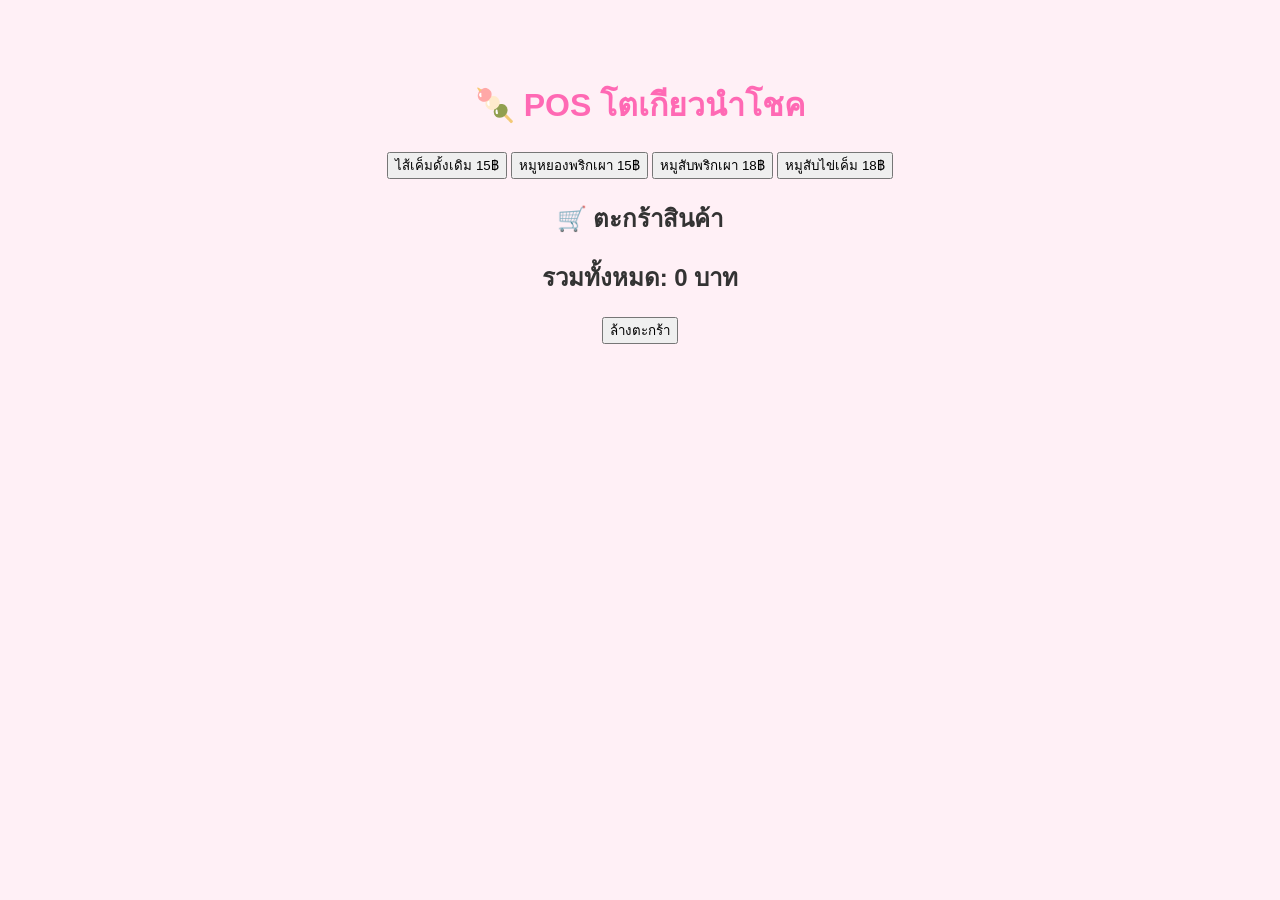
<file: pos-v2/index.html>
<!DOCTYPE html>
<html lang="th">
<head>
<meta charset="UTF-8">
<title>POS โตเกียวนำโชค V2</title>
<link rel="stylesheet" href="style.css">
</head>
<body>

<h1>🍡 POS โตเกียวนำโชค</h1>

<div class="menu">
  <button onclick="addItem('ไส้เค็มดั้งเดิม',15)">ไส้เค็มดั้งเดิม 15฿</button>
  <button onclick="addItem('หมูหยองพริกเผา',15)">หมูหยองพริกเผา 15฿</button>
  <button onclick="addItem('หมูสับพริกเผา',18)">หมูสับพริกเผา 18฿</button>
  <button onclick="addItem('หมูสับไข่เค็ม',18)">หมูสับไข่เค็ม 18฿</button>
</div>

<h2>🛒 ตะกร้าสินค้า</h2>
<ul id="cart"></ul>

<h2>รวมทั้งหมด: <span id="total">0</span> บาท</h2>

<button onclick="clearCart()">ล้างตะกร้า</button>

<script src="script.js"></script>

</body>
</html>
</file>
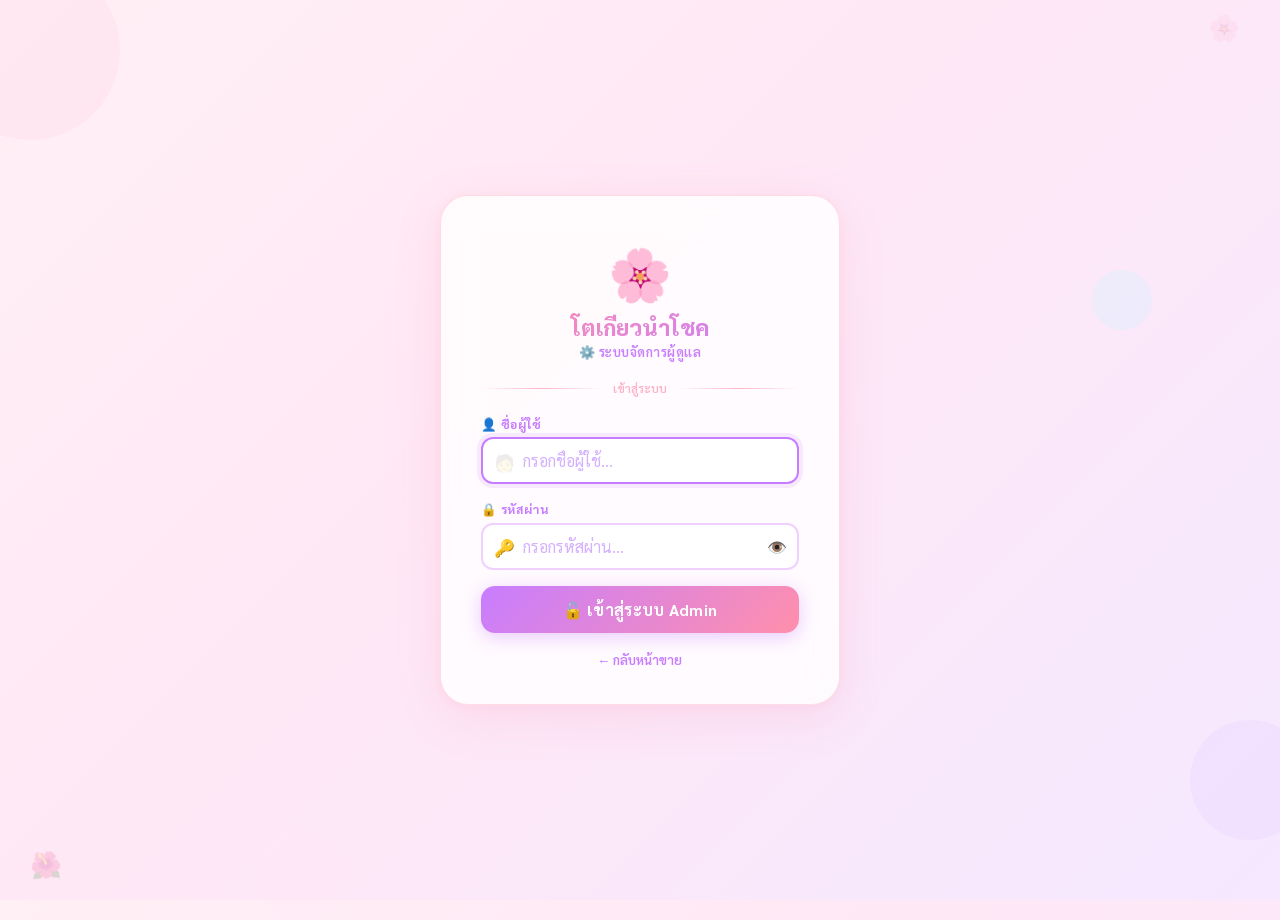
<file: admin.html>
<!DOCTYPE html>
<html lang="th">
<head>
  <meta charset="UTF-8">
  <meta name="viewport" content="width=device-width, initial-scale=1.0">
  <title>โตเกียวนำโชค — Admin</title>
  <link rel="stylesheet" href="style.css">
  <style>
    body { background: linear-gradient(135deg,#F5E8FF 0%,#FFF0F5 50%,#E8F0FF 100%); }
    .admin-header { background: linear-gradient(135deg,#C77DFF 0%,#FF8FAB 100%); }
    .logout-btn {
      background: rgba(255,255,255,0.22); color: white;
      border: 1.5px solid rgba(255,255,255,0.4); border-radius: 20px;
      padding: 7px 15px; font-family:'Sarabun',sans-serif;
      font-size:0.85rem; font-weight:600; cursor:pointer; transition:all 0.2s;
    }
    .logout-btn:hover { background:rgba(255,255,255,0.38); }
    .admin-badge { display:flex; align-items:center; gap:8px; color:white; font-size:0.85rem; font-weight:600; }
    .admin-avatar { width:32px; height:32px; border-radius:50%; background:rgba(255,255,255,0.3); display:flex; align-items:center; justify-content:center; border:1.5px solid rgba(255,255,255,0.5); }
    .admin-tab-btn.active { color:#C77DFF; border-bottom-color:#C77DFF; }
    .admin-tab-btn:hover { color:#C77DFF; }
    .stat-card { transition:transform 0.2s,box-shadow 0.2s; cursor:default; }
    .stat-card:hover { transform:translateY(-3px); box-shadow:0 8px 24px rgba(199,125,255,0.18); }
    .stat-val { color:#C77DFF; }
    .section-card { border-color:#EDD5FF; }
    .section-card h3 { color:#C77DFF; }
    .btn-primary { background:linear-gradient(135deg,#C77DFF,#FF8FAB); }
    .btn-primary:hover { transform:translateY(-1px); box-shadow:0 5px 14px rgba(199,125,255,0.4); }
    .data-table th { background:linear-gradient(135deg,#C77DFF,#FF8FAB); }
    .top-rank { background:linear-gradient(135deg,#C77DFF,#FF8FAB); }
    @keyframes glow-pop {
      0%   { box-shadow:0 0 0 0 rgba(199,125,255,0.7); }
      60%  { box-shadow:0 0 0 14px rgba(199,125,255,0); }
      100% { box-shadow:0 0 0 0 rgba(199,125,255,0); }
    }
    .glow-pulse { animation:glow-pop 0.45s ease; }
    .bg-bubble { position:fixed; border-radius:50%; opacity:0.1; pointer-events:none; z-index:0; animation:float-up 10s ease-in-out infinite; }
    @keyframes float-up { 0%,100%{transform:translateY(0) scale(1)} 50%{transform:translateY(-20px) scale(1.04)} }
    .admin-wrapper { position:relative; z-index:1; }

    /* Topping table badges */
    .badge-topping { background:#FFF3CD; color:#856404; }

    /* Section divider inside menus tab */
    .section-sep { border:none; border-top:2px dashed #EDD5FF; margin:22px 0; }
  </style>
</head>
<body>

<script>if(sessionStorage.getItem('admin_auth')!=='ok'){window.location.replace('login.html');}</script>

<div class="bg-bubble" style="width:220px;height:220px;background:#C77DFF;top:-60px;left:-80px"></div>
<div class="bg-bubble" style="width:140px;height:140px;background:#FF8FAB;bottom:80px;right:-40px;animation-delay:3s"></div>
<div class="bg-bubble" style="width:80px;height:80px;background:#A8D8FF;top:40%;left:5%;animation-delay:1.5s"></div>

<!-- HEADER -->
<header class="header admin-header">
  <div style="display:flex;align-items:center;gap:10px">
    <span style="animation:spin-logo 8s linear infinite;display:inline-block;line-height:0;margin-right:2px"><svg viewBox="0 0 44 44" width="38" height="38" xmlns="http://www.w3.org/2000/svg"><polygon points="7,20 11,6 18,16" fill="#9E9E9E"/><polygon points="8,19 11,8 17,15" fill="#FFAEC0"/><polygon points="37,20 33,6 26,16" fill="#9E9E9E"/><polygon points="36,19 33,8 27,15" fill="#FFAEC0"/><circle cx="22" cy="26" r="16" fill="#D0D0D0"/><ellipse cx="11" cy="30" rx="4" ry="2.8" fill="#FFAEC0" opacity="0.6"/><ellipse cx="33" cy="30" rx="4" ry="2.8" fill="#FFAEC0" opacity="0.6"/><ellipse cx="16" cy="23" rx="3" ry="3.5" fill="#1A1A1A"/><circle cx="17.2" cy="21.5" r="1.2" fill="white"/><circle cx="15.5" cy="24" r="0.5" fill="white"/><ellipse cx="28" cy="23" rx="3" ry="3.5" fill="#1A1A1A"/><circle cx="29.2" cy="21.5" r="1.2" fill="white"/><circle cx="27.5" cy="24" r="0.5" fill="white"/><path d="M20.5,27 L22,29 L23.5,27 Z" fill="#FF8FAB"/><path d="M20,29.2 Q22,31.5 24,29.2" stroke="#ccc" stroke-width="0.9" fill="none" stroke-linecap="round"/><line x1="2" y1="27" x2="14" y2="28" stroke="rgba(255,255,255,0.85)" stroke-width="1"/><line x1="2" y1="30" x2="14" y2="30" stroke="rgba(255,255,255,0.85)" stroke-width="1"/><line x1="30" y1="28" x2="42" y2="27" stroke="rgba(255,255,255,0.85)" stroke-width="1"/><line x1="30" y1="30" x2="42" y2="30" stroke="rgba(255,255,255,0.85)" stroke-width="1"/></svg></span>
    <div>
      <h1>โตเกียวนำโชค — Admin</h1>
      <div class="header-sub">ระบบจัดการร้าน &amp; รายงาน</div>
    </div>
  </div>
  <div style="display:flex;align-items:center;gap:10px">
    <div class="admin-badge">
      <div class="admin-avatar">😺</div>
      <span>Mint</span>
    </div>
    <button class="logout-btn" onclick="doLogout()">🚪 ออกจากระบบ</button>
  </div>
</header>
<style>@keyframes spin-logo{from{transform:rotate(0deg)}to{transform:rotate(360deg)}}</style>

<div class="admin-wrapper">
<div class="admin-wrapper-inner">

  <!-- TABS -->
  <div class="admin-tabs">
    <button class="admin-tab-btn active" onclick="switchTab('dashboard',this)">📊 แดชบอร์ด</button>
    <button class="admin-tab-btn"        onclick="switchTab('menus',this)">🍡 จัดการเมนู</button>
    <button class="admin-tab-btn"        onclick="switchTab('history',this)">📋 ประวัติการขาย</button>
  </div>

  <!-- ===== TAB: DASHBOARD ===== -->
  <div id="tab-dashboard" class="tab-section active">
    <div class="stats-grid">
      <div class="stat-card" onclick="glowCard(this)"><div class="stat-val" id="statRevToday">฿0</div><div class="stat-label">ยอดขายวันนี้</div></div>
      <div class="stat-card" onclick="glowCard(this)"><div class="stat-val" id="statOrdersToday">0</div><div class="stat-label">ออเดอร์วันนี้</div></div>
      <div class="stat-card" onclick="glowCard(this)"><div class="stat-val" id="statRevTotal">฿0</div><div class="stat-label">ยอดขายรวมทั้งหมด</div></div>
      <div class="stat-card" onclick="glowCard(this)"><div class="stat-val" id="statOrdersTotal">0</div><div class="stat-label">ออเดอร์ทั้งหมด</div></div>
    </div>
    <div style="display:grid;grid-template-columns:1fr 1fr;gap:18px">
      <div class="section-card"><h3>🏆 เมนูขายดีวันนี้</h3><div id="topToday"></div></div>
      <div class="section-card"><h3>⭐ เมนูขายดีทั้งหมด</h3><div id="topAll"></div></div>
    </div>
  </div>

  <!-- ===== TAB: MENUS ===== -->
  <div id="tab-menus" class="tab-section">

    <!-- ── ส่วน: จัดการเมนู ── -->
    <div class="admin-two-col">
      <!-- ฟอร์มเมนู -->
      <div class="section-card">
        <h3 id="formTitle">➕ เพิ่มเมนูใหม่</h3>
        <input type="hidden" id="editId">
        <div class="form-group"><label>ชื่อเมนู</label><input class="form-input" id="fName" placeholder="ชื่อเมนู..."></div>
        <div class="form-group"><label>ราคา (บาท)</label><input class="form-input" id="fPrice" type="number" placeholder="0" min="1"></div>
        <div class="form-group">
          <label>หมวดหมู่</label>
          <select class="form-select" id="fCat">
            <option value="savory">🥩 ไส้คาว</option>
            <option value="sweet">🍮 ไส้หวาน</option>
            <option value="special">⭐ ไส้พิเศษ</option>
          </select>
        </div>
        <div class="form-group"><label>Emoji</label><input class="form-input" id="fEmoji" placeholder="🍡" maxlength="4"></div>
        <div class="form-group">
          <label>ตัวเลือกพิเศษ</label>
          <select class="form-select" id="fOpt">
            <option value="">ไม่มี</option>
            <option value="milk">เลือก ราดนม/ไม่ราดนม</option>
            <option value="choco">เลือก ราดนม/ราดช็อคโกแลต</option>
            <option value="sauce_opt">เลือก ใส่ซอส/ไม่ใส่ซอส</option>
          </select>
        </div>
        <div style="display:flex;gap:8px;flex-wrap:wrap">
          <button class="btn-primary" onclick="saveMenu()">💾 บันทึก</button>
          <button class="btn-secondary" onclick="resetMenuForm()">✖ ยกเลิก</button>
        </div>
      </div>

      <!-- รายการเมนู -->
      <div class="section-card">
        <h3>📋 รายการเมนูทั้งหมด</h3>
        <div style="display:flex;gap:7px;margin-bottom:13px;flex-wrap:wrap">
          <button class="tab-btn active" id="mf_all"     onclick="filterMenuList('all',this)">ทั้งหมด</button>
          <button class="tab-btn"        id="mf_savory"  onclick="filterMenuList('savory',this)">ไส้คาว</button>
          <button class="tab-btn"        id="mf_sweet"   onclick="filterMenuList('sweet',this)">ไส้หวาน</button>
          <button class="tab-btn"        id="mf_special" onclick="filterMenuList('special',this)">ไส้พิเศษ</button>
        </div>
        <div id="menuList" style="max-height:420px;overflow-y:auto"></div>
      </div>
    </div>

    <hr class="section-sep">

    <!-- ── ส่วน: จัดการท็อปปิ้ง ── -->
    <div class="admin-two-col">
      <!-- ฟอร์มท็อปปิ้ง -->
      <div class="section-card">
        <h3 id="toppingFormTitle">✨ เพิ่มท็อปปิ้งใหม่</h3>
        <input type="hidden" id="tEditId">
        <div class="form-group"><label>ชื่อท็อปปิ้ง</label><input class="form-input" id="tName" placeholder="ชื่อท็อปปิ้ง..."></div>
        <div class="form-group"><label>ราคา (บาท)</label><input class="form-input" id="tPrice" type="number" placeholder="0" min="1"></div>
        <div class="form-group"><label>Emoji</label><input class="form-input" id="tEmoji" placeholder="🌽" maxlength="4"></div>
        <div style="display:flex;gap:8px;flex-wrap:wrap">
          <button class="btn-primary" onclick="saveTopping()">💾 บันทึกท็อปปิ้ง</button>
          <button class="btn-secondary" onclick="resetToppingForm()">✖ ยกเลิก</button>
        </div>
      </div>

      <!-- รายการท็อปปิ้ง -->
      <div class="section-card">
        <h3>🌽 ท็อปปิ้งทั้งหมด</h3>
        <div id="toppingList" style="max-height:420px;overflow-y:auto"></div>
      </div>
    </div>

  </div>

  <!-- ===== TAB: HISTORY ===== -->
  <div id="tab-history" class="tab-section">
    <div class="section-card">
      <div style="display:flex;justify-content:space-between;align-items:center;margin-bottom:14px;flex-wrap:wrap;gap:10px">
        <h3 style="margin:0">📋 ประวัติการขายทั้งหมด</h3>
        <div style="display:flex;gap:8px;align-items:center;flex-wrap:wrap">
          <input type="date" id="filterDate" class="form-input" style="width:160px" onchange="renderHistory()">
          <button class="btn-secondary" onclick="clearDateFilter()">แสดงทั้งหมด</button>
          <button class="btn-primary" style="background:linear-gradient(135deg,#ff7675,#e17055)"
                  onclick="if(confirm('ลบประวัติทั้งหมด?')){localStorage.removeItem('tokyo_sales');renderHistory();loadStats()}">
            🗑️ ล้างข้อมูล
          </button>
        </div>
      </div>
      <div style="overflow-x:auto">
        <table class="data-table">
          <thead><tr><th>วันที่/เวลา</th><th>ลูกค้า</th><th>เวลารับ</th><th>รายการ</th><th>ยอดรวม</th><th>รับเงิน</th><th>ทอน</th></tr></thead>
          <tbody id="historyBody"></tbody>
        </table>
      </div>
    </div>
  </div>

</div>
</div>

<!-- Modal: รายละเอียดออเดอร์ -->
<div class="modal-overlay" id="orderModal" style="display:none"
     onclick="if(event.target===this)document.getElementById('orderModal').style.display='none'">
  <div class="modal-box" style="max-width:420px">
    <div class="modal-title" style="color:#C77DFF">🧾 รายละเอียดออเดอร์</div>
    <div id="orderDetail"></div>
    <button class="btn-modal-cancel" onclick="document.getElementById('orderModal').style.display='none'" style="margin-top:12px">ปิด</button>
  </div>
</div>

<div class="toast" id="toast"></div>

<script>
// ─── DEFAULT DATA ─────────────────────────────────────────────────────────────
const DEFAULT_MENU = [
  {id:'s1',  name:'ไส้เค็มดั้งเดิม (หมูสับ)',        price:15, cat:'savory',  emoji:'🥩'},
  {id:'s2',  name:'ไส้เค็มดั้งเดิม (ไส้กรอก)',       price:15, cat:'savory',  emoji:'🌭'},
  {id:'s3',  name:'ไส้เค็มดั้งเดิม (ไข่)',            price:15, cat:'savory',  emoji:'🥚'},
  {id:'s4',  name:'หมูหยองพริกเผา',                   price:15, cat:'savory',  emoji:'🥩'},
  {id:'s5',  name:'หมูสับพริกเผา',                    price:18, cat:'savory',  emoji:'🌶️'},
  {id:'s6',  name:'หมูสับไข่เค็ม',                    price:18, cat:'savory',  emoji:'🍳'},
  {id:'sw1', name:'ครีมคัสตาร์ด',                     price:15, cat:'sweet',   emoji:'🍮'},
  {id:'sw2', name:'สังขยาใบเตย',                      price:15, cat:'sweet',   emoji:'🟢'},
  {id:'sw3', name:'ชาไทย',                            price:15, cat:'sweet',   emoji:'🧡'},
  {id:'sw4', name:'ชาเขียว',                          price:15, cat:'sweet',   emoji:'🍵'},
  {id:'sw5', name:'เผือก',                            price:15, cat:'sweet',   emoji:'💜'},
  {id:'sw6', name:'ฝอยทอง (เพชรบุรี)',                price:15, cat:'sweet',   emoji:'✨'},
  {id:'sw7', name:'แป้งหยอด (มินิแพนเค้ก)',           price:2,  cat:'sweet',   emoji:'🥞', opt:'milk', perUnit:true, unit:'ชิ้น'},
  {id:'sw8', name:'เนยนม (1ชุด 3แผ่น)',               price:20, cat:'sweet',   emoji:'🧈'},
  {id:'sw9', name:'เนยกระเทียม (1ชุด 3แผ่น)',        price:20, cat:'sweet',   emoji:'🧄'},
  {id:'sp1', name:'นูเทลล่า',                         price:18, cat:'special', emoji:'🍫', opt:'choco'},
  {id:'sp2', name:'นูเทลล่า+กล้วยหอม',               price:23, cat:'special', emoji:'🍌', opt:'choco'},
  {id:'sp3', name:'นูเทลล่า+มาร์เมลโลว์ (เบิร์นไฟ)', price:28, cat:'special', emoji:'🔥', opt:'choco'},
  {id:'sp4', name:'ปูอัด+ซอสไข่กุ้ง',                price:25, cat:'special', emoji:'🦀'},
  {id:'sp5', name:'ปูอัด+แฮม+ซอสไข่กุ้ง',            price:30, cat:'special', emoji:'🦀'},
  {id:'sp6', name:'แฮมชีส',                           price:25, cat:'special', emoji:'🧀', opt:'sauce_opt'},
  {id:'sp7', name:'พิซซ่า',                           price:30, cat:'special', emoji:'🍕', opt:'sauce_opt'},
  {id:'sp8', name:'ผักโขม',                           price:20, cat:'special', emoji:'🥬'},
  {id:'sp9', name:'ผักโขม+ปูอัด+แฮม',                price:30, cat:'special', emoji:'🥬'},
  {id:'sp10',name:'ผักโขม+ชีส (เบิร์นไฟ)',            price:30, cat:'special', emoji:'🔥'},
];

const DEFAULT_TOPPINGS = [
  {id:'t1', name:'ข้าวโพด',             price:5,  emoji:'🌽'},
  {id:'t2', name:'ฝอยทอง',              price:5,  emoji:'✨'},
  {id:'t3', name:'เยลลี่',              price:5,  emoji:'🍬'},
  {id:'t4', name:'ถั่วแดง',             price:10, emoji:'🫘'},
  {id:'t5', name:'อัลมอนด์',           price:10, emoji:'🌰'},
  {id:'t6', name:'เม็ดมะม่วงหินพานต์', price:10, emoji:'🥜'},
];

const CAT_LABELS = {savory:'ไส้คาว', sweet:'ไส้หวาน', special:'ไส้พิเศษ'};
const CAT_BADGE  = {savory:'badge-savory', sweet:'badge-sweet', special:'badge-special'};

// ─── STATE ────────────────────────────────────────────────────────────────────
let menuItems  = [];
let toppings   = [];
let menuFilter = 'all';

// ─── AUTH ─────────────────────────────────────────────────────────────────────
function doLogout() {
  if (!confirm('ออกจากระบบ Admin ใช่ไหม?')) return;
  sessionStorage.removeItem('admin_auth');
  window.location.href = 'login.html';
}

// ─── STORAGE ─────────────────────────────────────────────────────────────────
function loadMenu() {
  const raw = localStorage.getItem('tokyo_menu');
  menuItems = raw ? JSON.parse(raw) : [...DEFAULT_MENU];
  if (!raw) localStorage.setItem('tokyo_menu', JSON.stringify(menuItems));
}
function persistMenu() { localStorage.setItem('tokyo_menu', JSON.stringify(menuItems)); }

function loadToppingsData() {
  const raw = localStorage.getItem('tokyo_toppings');
  toppings = raw ? JSON.parse(raw) : [...DEFAULT_TOPPINGS];
  if (!raw) localStorage.setItem('tokyo_toppings', JSON.stringify(toppings));
}
function persistToppings() { localStorage.setItem('tokyo_toppings', JSON.stringify(toppings)); }

function getSales() { return JSON.parse(localStorage.getItem('tokyo_sales') || '[]'); }

// ─── TABS ─────────────────────────────────────────────────────────────────────
function switchTab(name, btn) {
  document.querySelectorAll('.tab-section').forEach(s => s.classList.remove('active'));
  document.querySelectorAll('.admin-tab-btn').forEach(b => b.classList.remove('active'));
  document.getElementById('tab-' + name).classList.add('active');
  btn.classList.add('active');
  if (name === 'dashboard') loadStats();
  if (name === 'menus')   { renderMenuList(); renderToppingList(); }
  if (name === 'history')   renderHistory();
}

// ─── GLOW ─────────────────────────────────────────────────────────────────────
function glowCard(el) {
  el.classList.remove('glow-pulse');
  void el.offsetWidth;
  el.classList.add('glow-pulse');
  setTimeout(() => el.classList.remove('glow-pulse'), 500);
}

// ─── DASHBOARD ────────────────────────────────────────────────────────────────
function loadStats() {
  const sales      = getSales();
  const today      = new Date().toDateString();
  const todaySales = sales.filter(s => new Date(s.date).toDateString() === today);
  document.getElementById('statRevToday').textContent    = '฿' + todaySales.reduce((a,s)=>a+s.total,0).toLocaleString();
  document.getElementById('statOrdersToday').textContent = todaySales.length;
  document.getElementById('statRevTotal').textContent    = '฿' + sales.reduce((a,s)=>a+s.total,0).toLocaleString();
  document.getElementById('statOrdersTotal').textContent = sales.length;
  renderTopItems('topToday', todaySales);
  renderTopItems('topAll',   sales);
}

function renderTopItems(elId, sales) {
  const count = {};
  sales.forEach(s => s.items.forEach(it => { count[it.name] = (count[it.name]||0) + it.qty; }));
  const sorted = Object.entries(count).sort((a,b)=>b[1]-a[1]).slice(0,5);
  const el = document.getElementById(elId);
  if (!sorted.length) { el.innerHTML = '<div style="color:#ccc;text-align:center;padding:20px">ยังไม่มีข้อมูล</div>'; return; }
  el.innerHTML = sorted.map(([name,qty],i) => `
    <div class="top-item" onclick="glowCard(this)">
      <div class="top-rank">${i+1}</div>
      <div class="top-name">${name}</div>
      <div class="top-count">${qty} ชิ้น</div>
    </div>`).join('');
}

// ─── MENU MANAGEMENT ──────────────────────────────────────────────────────────
function filterMenuList(cat, btn) {
  menuFilter = cat;
  document.querySelectorAll('[id^="mf_"]').forEach(b => b.classList.remove('active'));
  btn.classList.add('active');
  renderMenuList();
}

function renderMenuList() {
  const filtered = menuFilter === 'all' ? menuItems : menuItems.filter(m => m.cat === menuFilter);
  const el = document.getElementById('menuList');
  if (!filtered.length) { el.innerHTML = '<div style="color:#ccc;text-align:center;padding:20px">ไม่มีเมนู</div>'; return; }
  el.innerHTML = `
    <table class="data-table">
      <thead><tr><th>เมนู</th><th>ราคา</th><th>หมวด</th><th>จัดการ</th></tr></thead>
      <tbody>${filtered.map(m=>`
        <tr>
          <td>${m.emoji||'🍡'} ${m.name}</td>
          <td style="font-weight:700;color:#C77DFF">฿${m.price}${m.unit?'/'+m.unit:''}</td>
          <td><span class="badge ${CAT_BADGE[m.cat]||''}">${CAT_LABELS[m.cat]||m.cat}</span></td>
          <td>
            <button class="btn-edit"   onclick="editMenu('${m.id}')">✏️ แก้ไข</button>
            <button class="btn-delete" onclick="deleteMenu('${m.id}')">🗑️ ลบ</button>
          </td>
        </tr>`).join('')}
      </tbody>
    </table>`;
}

function saveMenu() {
  const id    = document.getElementById('editId').value;
  const name  = document.getElementById('fName').value.trim();
  const price = parseFloat(document.getElementById('fPrice').value);
  const cat   = document.getElementById('fCat').value;
  const emoji = document.getElementById('fEmoji').value.trim() || '🍡';
  const opt   = document.getElementById('fOpt').value;
  if (!name)         { alert('กรุณาใส่ชื่อเมนู'); return; }
  if (!price||price<1){ alert('กรุณาใส่ราคาที่ถูกต้อง'); return; }
  if (id) {
    const idx = menuItems.findIndex(m => m.id === id);
    if (idx > -1) menuItems[idx] = {...menuItems[idx], name, price, cat, emoji, opt:opt||undefined};
    toast('แก้ไขเมนูสำเร็จ ✅');
  } else {
    menuItems.push({id:'c'+Date.now(), name, price, cat, emoji, opt:opt||undefined});
    toast('เพิ่มเมนูสำเร็จ 🎉');
  }
  persistMenu(); resetMenuForm(); renderMenuList();
}

function editMenu(id) {
  const m = menuItems.find(x => x.id === id);
  if (!m) return;
  document.getElementById('editId').value  = m.id;
  document.getElementById('fName').value   = m.name;
  document.getElementById('fPrice').value  = m.price;
  document.getElementById('fCat').value    = m.cat;
  document.getElementById('fEmoji').value  = m.emoji||'';
  document.getElementById('fOpt').value    = m.opt||'';
  document.getElementById('formTitle').textContent = '✏️ แก้ไขเมนู';
  document.getElementById('fName').scrollIntoView({behavior:'smooth', block:'center'});
}

function deleteMenu(id) {
  const m = menuItems.find(x => x.id === id);
  if (!m || !confirm(`ลบเมนู "${m.name}" ใช่ไหม?`)) return;
  menuItems = menuItems.filter(x => x.id !== id);
  persistMenu(); renderMenuList(); toast('ลบเมนูแล้ว 🗑️');
}

function resetMenuForm() {
  document.getElementById('editId').value = document.getElementById('fName').value =
  document.getElementById('fPrice').value = document.getElementById('fEmoji').value = '';
  document.getElementById('fOpt').value = ''; document.getElementById('fCat').value = 'savory';
  document.getElementById('formTitle').textContent = '➕ เพิ่มเมนูใหม่';
}

// ─── TOPPING MANAGEMENT ───────────────────────────────────────────────────────
function renderToppingList() {
  const el = document.getElementById('toppingList');
  if (!toppings.length) { el.innerHTML = '<div style="color:#ccc;text-align:center;padding:20px">ยังไม่มีท็อปปิ้ง</div>'; return; }
  el.innerHTML = `
    <table class="data-table">
      <thead><tr><th>ท็อปปิ้ง</th><th>ราคา</th><th>จัดการ</th></tr></thead>
      <tbody>${toppings.map(t=>`
        <tr>
          <td>${t.emoji||'✨'} ${t.name}</td>
          <td style="font-weight:700;color:#C77DFF">+฿${t.price}</td>
          <td>
            <button class="btn-edit"   onclick="editTopping('${t.id}')">✏️ แก้ไข</button>
            <button class="btn-delete" onclick="deleteTopping('${t.id}')">🗑️ ลบ</button>
          </td>
        </tr>`).join('')}
      </tbody>
    </table>`;
}

function saveTopping() {
  const id    = document.getElementById('tEditId').value;
  const name  = document.getElementById('tName').value.trim();
  const price = parseFloat(document.getElementById('tPrice').value);
  const emoji = document.getElementById('tEmoji').value.trim() || '✨';
  if (!name)          { alert('กรุณาใส่ชื่อท็อปปิ้ง'); return; }
  if (!price||price<1){ alert('กรุณาใส่ราคาที่ถูกต้อง'); return; }
  if (id) {
    const idx = toppings.findIndex(t => t.id === id);
    if (idx > -1) toppings[idx] = {...toppings[idx], name, price, emoji};
    toast('แก้ไขท็อปปิ้งสำเร็จ ✅');
  } else {
    toppings.push({id:'tp'+Date.now(), name, price, emoji});
    toast('เพิ่มท็อปปิ้งสำเร็จ 🎉');
  }
  persistToppings(); resetToppingForm(); renderToppingList();
}

function editTopping(id) {
  const t = toppings.find(x => x.id === id);
  if (!t) return;
  document.getElementById('tEditId').value = t.id;
  document.getElementById('tName').value   = t.name;
  document.getElementById('tPrice').value  = t.price;
  document.getElementById('tEmoji').value  = t.emoji||'';
  document.getElementById('toppingFormTitle').textContent = '✏️ แก้ไขท็อปปิ้ง';
  document.getElementById('tName').scrollIntoView({behavior:'smooth', block:'center'});
}

function deleteTopping(id) {
  const t = toppings.find(x => x.id === id);
  if (!t || !confirm(`ลบท็อปปิ้ง "${t.name}" ใช่ไหม?`)) return;
  toppings = toppings.filter(x => x.id !== id);
  persistToppings(); renderToppingList(); toast('ลบท็อปปิ้งแล้ว 🗑️');
}

function resetToppingForm() {
  document.getElementById('tEditId').value = document.getElementById('tName').value =
  document.getElementById('tPrice').value  = document.getElementById('tEmoji').value = '';
  document.getElementById('toppingFormTitle').textContent = '✨ เพิ่มท็อปปิ้งใหม่';
}

// ─── SALES HISTORY ────────────────────────────────────────────────────────────
function renderHistory() {
  const fd  = document.getElementById('filterDate').value;
  let sales = getSales().reverse();
  if (fd) sales = sales.filter(s => s.date.startsWith(fd));
  const tbody = document.getElementById('historyBody');
  if (!sales.length) { tbody.innerHTML = `<tr><td colspan="7" style="text-align:center;color:#ccc;padding:30px">ยังไม่มีประวัติ</td></tr>`; return; }
  tbody.innerHTML = sales.map(s => {
    const d = new Date(s.date);
    const dateStr = d.toLocaleDateString('th-TH',{day:'numeric',month:'short',year:'numeric'});
    const timeStr = d.toLocaleTimeString('th-TH',{hour:'2-digit',minute:'2-digit'});
    const summary = s.items.map(it=>`${it.emoji}${it.name}×${it.qty}`).join(', ');
    return `<tr style="cursor:pointer" onclick="showOrder(${s.id})">
      <td><div style="font-weight:600">${dateStr}</div><div style="font-size:0.75rem;color:#888">${timeStr}</div></td>
      <td><div>${s.custName}</div>${s.custPhone?`<div style="font-size:0.75rem;color:#aaa">${s.custPhone}</div>`:''}</td>
      <td>${s.custTime||'—'}</td>
      <td style="max-width:180px;font-size:0.78rem;color:#666">${summary}</td>
      <td style="font-weight:800;color:#C77DFF">฿${s.total}</td>
      <td>฿${s.paid}</td>
      <td style="color:#27AE60;font-weight:700">฿${s.change}</td>
    </tr>`;
  }).join('');
}

function showOrder(id) {
  const s = getSales().find(x => x.id === id);
  if (!s) return;
  const d = new Date(s.date);
  const dateStr = d.toLocaleDateString('th-TH',{year:'numeric',month:'long',day:'numeric'});
  const timeStr = d.toLocaleTimeString('th-TH',{hour:'2-digit',minute:'2-digit'});
  document.getElementById('orderDetail').innerHTML = `
    <div style="background:#F9F0FF;border-radius:10px;padding:14px;border:1.5px solid #EDD5FF">
      <div style="text-align:center;margin-bottom:10px">
        <div style="font-weight:800;color:#C77DFF">😺 โตเกียวนำโชค</div>
        <div style="font-size:0.8rem;color:#888">${dateStr} ${timeStr}</div>
        ${s.custName!=='ไม่ระบุ'?`<div style="font-size:0.85rem;margin-top:4px">ลูกค้า: ${s.custName}</div>`:''}
        ${s.custPhone?`<div style="font-size:0.8rem;color:#888">📞 ${s.custPhone}</div>`:''}
        ${s.custTime?`<div style="font-size:0.8rem;color:#888">⏰ ${s.custTime}</div>`:''}
      </div>
      <hr style="border:none;border-top:1px dashed #EDD5FF;margin:8px 0">
      ${s.items.map(it=>`
        <div style="display:flex;justify-content:space-between;margin-bottom:4px;font-size:0.88rem">
          <span>${it.emoji} ${it.name} ×${it.qty}</span>
          <span style="font-weight:700">฿${it.totalPrice}</span>
        </div>
        ${it.opts?`<div style="font-size:0.73rem;color:#aaa;padding-left:12px;margin-bottom:4px">${it.opts}</div>`:''}`).join('')}
      <hr style="border:none;border-top:1px dashed #ccc;margin:8px 0">
      <div style="display:flex;justify-content:space-between;font-weight:800;color:#C77DFF"><span>ยอดรวม</span><span>฿${s.total}</span></div>
      <div style="display:flex;justify-content:space-between;font-size:0.85rem;margin-top:4px"><span>รับเงิน</span><span>฿${s.paid}</span></div>
      <div style="display:flex;justify-content:space-between;font-size:0.85rem;font-weight:700;color:#27AE60"><span>เงินทอน</span><span>฿${s.change}</span></div>
    </div>`;
  document.getElementById('orderModal').style.display = 'flex';
}

function clearDateFilter() { document.getElementById('filterDate').value = ''; renderHistory(); }

// ─── TOAST ────────────────────────────────────────────────────────────────────
function toast(msg) {
  const el = document.getElementById('toast');
  el.textContent = msg; el.classList.add('show');
  setTimeout(() => el.classList.remove('show'), 2600);
}

// ─── INIT ─────────────────────────────────────────────────────────────────────
loadMenu();
loadToppingsData();
loadStats();
renderMenuList();
renderToppingList();
</script>
</body>
</html>
</file>
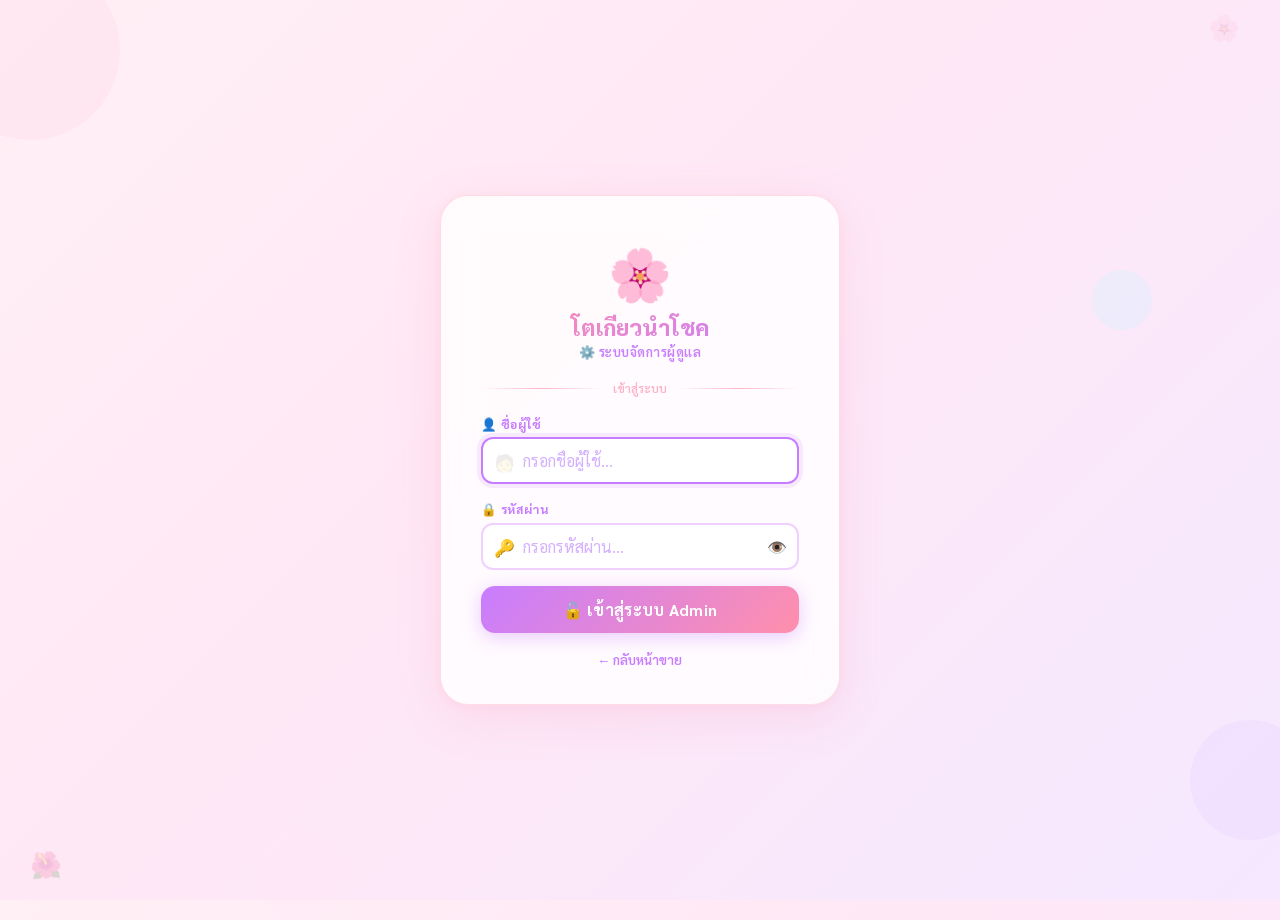
<file: login.html>
<!DOCTYPE html>
<html lang="th">
<head>
  <meta charset="UTF-8">
  <meta name="viewport" content="width=device-width, initial-scale=1.0">
  <title>โตเกียวนำโชค — เข้าสู่ระบบ Admin</title>
  <link rel="stylesheet" href="style.css">
  <style>
    body {
      min-height: 100vh;
      display: flex;
      align-items: center;
      justify-content: center;
      background: linear-gradient(135deg, #FFF0F5 0%, #FFE8F5 40%, #F5E8FF 100%);
      position: relative;
      overflow: hidden;
    }

    /* ฟองพาสเทลลอยหลังฉาก */
    .bubble {
      position: absolute;
      border-radius: 50%;
      opacity: 0.35;
      animation: float-bubble 8s ease-in-out infinite;
    }
    @keyframes float-bubble {
      0%, 100% { transform: translateY(0) scale(1); }
      50%       { transform: translateY(-30px) scale(1.05); }
    }

    .login-card {
      background: rgba(255,255,255,0.82);
      backdrop-filter: blur(18px);
      border: 1.5px solid rgba(255,179,198,0.45);
      border-radius: 28px;
      padding: 42px 40px 36px;
      width: 100%;
      max-width: 400px;
      box-shadow: 0 12px 48px rgba(255,107,157,0.14), 0 2px 8px rgba(255,143,171,0.1);
      position: relative;
      z-index: 10;
      animation: card-drop 0.5s cubic-bezier(0.34,1.56,0.64,1);
    }
    @keyframes card-drop {
      from { transform: translateY(-30px) scale(0.94); opacity: 0; }
      to   { transform: translateY(0) scale(1); opacity: 1; }
    }

    .login-logo {
      text-align: center;
      margin-bottom: 8px;
    }
    .login-logo .logo-emoji {
      font-size: 3.2rem;
      display: block;
      animation: bounce-logo 2.5s ease-in-out infinite;
    }
    @keyframes bounce-logo {
      0%, 100% { transform: translateY(0); }
      50%       { transform: translateY(-8px); }
    }
    .login-logo h1 {
      font-size: 1.4rem;
      font-weight: 800;
      background: linear-gradient(135deg, #FF8FAB, #C77DFF);
      -webkit-background-clip: text;
      -webkit-text-fill-color: transparent;
      background-clip: text;
      margin-top: 6px;
    }
    .login-logo p {
      font-size: 0.82rem;
      color: #C77DFF;
      font-weight: 600;
      margin-top: 2px;
      letter-spacing: 0.5px;
    }

    .login-divider {
      display: flex;
      align-items: center;
      gap: 10px;
      margin: 20px 0;
    }
    .login-divider span {
      height: 1px;
      flex: 1;
      background: linear-gradient(90deg, transparent, #FFB3C6, transparent);
    }
    .login-divider small {
      font-size: 0.75rem;
      color: #FFB3C6;
      font-weight: 600;
    }

    .field-group {
      margin-bottom: 16px;
    }
    .field-label {
      display: block;
      font-size: 0.78rem;
      font-weight: 700;
      color: #C77DFF;
      margin-bottom: 6px;
      text-transform: uppercase;
      letter-spacing: 0.4px;
    }
    .field-wrap {
      position: relative;
    }
    .field-icon {
      position: absolute;
      left: 13px;
      top: 50%;
      transform: translateY(-50%);
      font-size: 1.05rem;
      pointer-events: none;
    }
    .login-input {
      width: 100%;
      padding: 11px 14px 11px 40px;
      border: 2px solid #F0D0FF;
      border-radius: 12px;
      font-family: 'Sarabun', sans-serif;
      font-size: 1rem;
      background: rgba(255,255,255,0.9);
      outline: none;
      transition: border-color 0.25s, box-shadow 0.25s, transform 0.15s;
      color: #4A4A4A;
    }
    .login-input:focus {
      border-color: #C77DFF;
      box-shadow: 0 0 0 4px rgba(199,125,255,0.15);
      transform: translateY(-1px);
    }
    .login-input::placeholder { color: #D4B0FF; }

    .toggle-pw {
      position: absolute;
      right: 12px;
      top: 50%;
      transform: translateY(-50%);
      background: none;
      border: none;
      cursor: pointer;
      font-size: 1rem;
      color: #D4B0FF;
      padding: 0;
      transition: color 0.2s;
    }
    .toggle-pw:hover { color: #C77DFF; }

    .error-msg {
      background: linear-gradient(135deg, #FFE4EF, #FFD6E7);
      border: 1.5px solid #FFB3C6;
      border-radius: 10px;
      padding: 9px 14px;
      font-size: 0.85rem;
      color: #FF6B9D;
      font-weight: 600;
      margin-bottom: 14px;
      display: none;
      animation: shake 0.4s ease;
    }
    @keyframes shake {
      0%, 100% { transform: translateX(0); }
      20%, 60%  { transform: translateX(-6px); }
      40%, 80%  { transform: translateX(6px); }
    }

    .btn-login {
      width: 100%;
      padding: 13px;
      background: linear-gradient(135deg, #C77DFF, #FF8FAB);
      color: white;
      border: none;
      border-radius: 14px;
      font-family: 'Sarabun', sans-serif;
      font-size: 1rem;
      font-weight: 700;
      cursor: pointer;
      transition: all 0.2s;
      box-shadow: 0 4px 18px rgba(199,125,255,0.4);
      letter-spacing: 0.3px;
      position: relative;
      overflow: hidden;
    }
    .btn-login::after {
      content: '';
      position: absolute;
      inset: 0;
      background: linear-gradient(135deg, rgba(255,255,255,0.2), transparent);
      opacity: 0;
      transition: opacity 0.2s;
    }
    .btn-login:hover {
      transform: translateY(-2px);
      box-shadow: 0 8px 26px rgba(199,125,255,0.5);
    }
    .btn-login:hover::after { opacity: 1; }
    .btn-login:active { transform: scale(0.97); }

    /* pulse ring on click */
    @keyframes ring-pulse {
      0%   { box-shadow: 0 0 0 0 rgba(199,125,255,0.6); }
      70%  { box-shadow: 0 0 0 16px rgba(199,125,255,0); }
      100% { box-shadow: 0 0 0 0 rgba(199,125,255,0); }
    }
    .btn-login.pulsing { animation: ring-pulse 0.55s ease; }

    .back-link {
      display: block;
      text-align: center;
      margin-top: 18px;
      font-size: 0.82rem;
      color: #C77DFF;
      text-decoration: none;
      font-weight: 600;
      transition: color 0.2s;
    }
    .back-link:hover { color: #FF8FAB; }

    .flowers {
      position: absolute;
      font-size: 1.6rem;
      opacity: 0.18;
      animation: spin-slow 20s linear infinite;
    }
    @keyframes spin-slow {
      from { transform: rotate(0deg); }
      to   { transform: rotate(360deg); }
    }
  </style>
</head>
<body>

  <!-- ฟองลอยหลังฉาก -->
  <div class="bubble" style="width:180px;height:180px;background:#FFD6E7;top:-40px;left:-60px;animation-delay:0s"></div>
  <div class="bubble" style="width:120px;height:120px;background:#E8D5FF;bottom:60px;right:-30px;animation-delay:2s"></div>
  <div class="bubble" style="width:90px;height:90px;background:#FFE8F5;bottom:-20px;left:20%;animation-delay:4s"></div>
  <div class="bubble" style="width:60px;height:60px;background:#D5F0FF;top:30%;right:10%;animation-delay:1.5s"></div>
  <div class="flowers" style="top:10px;right:40px;animation-delay:0s">🌸</div>
  <div class="flowers" style="bottom:20px;left:30px;animation-direction:reverse">🌺</div>

  <div class="login-card">
    <div class="login-logo">
      <span class="logo-emoji">🌸</span>
      <h1>โตเกียวนำโชค</h1>
      <p>⚙️ ระบบจัดการผู้ดูแล</p>
    </div>

    <div class="login-divider">
      <span></span><small>เข้าสู่ระบบ</small><span></span>
    </div>

    <div id="errMsg" class="error-msg">❌ ชื่อผู้ใช้หรือรหัสผ่านไม่ถูกต้อง</div>

    <div class="field-group">
      <label class="field-label">👤 ชื่อผู้ใช้</label>
      <div class="field-wrap">
        <span class="field-icon">🧑</span>
        <input class="login-input" type="text" id="username"
               placeholder="กรอกชื่อผู้ใช้..." autocomplete="username"
               onkeydown="if(event.key==='Enter')document.getElementById('password').focus()">
      </div>
    </div>

    <div class="field-group">
      <label class="field-label">🔒 รหัสผ่าน</label>
      <div class="field-wrap">
        <span class="field-icon">🔑</span>
        <input class="login-input" type="password" id="password"
               placeholder="กรอกรหัสผ่าน..." autocomplete="current-password"
               onkeydown="if(event.key==='Enter')doLogin()">
        <button class="toggle-pw" type="button" onclick="togglePw()" id="toggleBtn" title="แสดง/ซ่อนรหัสผ่าน">👁️</button>
      </div>
    </div>

    <button class="btn-login" id="loginBtn" onclick="doLogin()">
      🔓 เข้าสู่ระบบ Admin
    </button>

    <a href="index.html" class="back-link">← กลับหน้าขาย</a>
  </div>

<script>
  // ─── ตรวจสอบว่า login อยู่แล้วหรือไม่ ──────────────────────────────────────
  if (sessionStorage.getItem('admin_auth') === 'ok') {
    window.location.href = 'admin.html';
  }

  // ─── ข้อมูล login ─────────────────────────────────────────────────────────
  const ADMIN_USER = 'Mint';
  const ADMIN_PASS = '5555';

  function doLogin() {
    const user = document.getElementById('username').value.trim();
    const pass = document.getElementById('password').value;
    const btn  = document.getElementById('loginBtn');

    // Pulse animation on button
    btn.classList.remove('pulsing');
    void btn.offsetWidth;
    btn.classList.add('pulsing');
    setTimeout(() => btn.classList.remove('pulsing'), 600);

    if (user === ADMIN_USER && pass === ADMIN_PASS) {
      // สำเร็จ
      sessionStorage.setItem('admin_auth', 'ok');
      btn.textContent = '✅ เข้าสู่ระบบสำเร็จ...';
      btn.style.background = 'linear-gradient(135deg,#A8E6CF,#56C596)';
      setTimeout(() => { window.location.href = 'admin.html'; }, 600);
    } else {
      // ล้มเหลว
      const err = document.getElementById('errMsg');
      err.style.display = 'block';
      document.getElementById('password').value = '';
      document.getElementById('password').focus();
      setTimeout(() => { err.style.display = 'none'; }, 3500);
    }
  }

  function togglePw() {
    const inp = document.getElementById('password');
    const btn = document.getElementById('toggleBtn');
    if (inp.type === 'password') {
      inp.type = 'text';
      btn.textContent = '🙈';
    } else {
      inp.type = 'password';
      btn.textContent = '👁️';
    }
  }

  // Focus username on load
  document.getElementById('username').focus();
</script>
</body>
</html>
</file>
<file: style.css>
/* ===== FONTS & BASE ===== */
@import url('https://fonts.googleapis.com/css2?family=Sarabun:wght@300;400;500;600;700;800&display=swap');

* { box-sizing: border-box; margin: 0; padding: 0; }

body {
  font-family: 'Sarabun', sans-serif;
  background: linear-gradient(135deg, #FFF0F5 0%, #FFF8FC 100%);
  color: #4A4A4A;
  min-height: 100vh;
}

/* ===== HEADER ===== */
.header {
  background: linear-gradient(135deg, #FF8FAB 0%, #FF6B9D 100%);
  color: white;
  padding: 14px 20px;
  display: flex;
  align-items: center;
  justify-content: space-between;
  box-shadow: 0 4px 20px rgba(255,107,157,0.35);
  position: sticky;
  top: 0;
  z-index: 200;
}
.header h1 { font-size: 1.4rem; font-weight: 800; letter-spacing: 0.5px; }
.header-sub { font-size: 0.72rem; opacity: 0.88; margin-top: 1px; }
.header-logo { font-size: 2rem; margin-right: 10px; }
.header-link {
  color: white;
  text-decoration: none;
  background: rgba(255,255,255,0.22);
  padding: 7px 15px;
  border-radius: 20px;
  font-size: 0.85rem;
  font-weight: 600;
  transition: background 0.2s;
}
.header-link:hover { background: rgba(255,255,255,0.35); }

/* ===== POS LAYOUT ===== */
.pos-container {
  display: grid;
  grid-template-columns: 1fr 370px;
  height: calc(100vh - 64px);
  overflow: hidden;
}
.menu-section { overflow-y: auto; padding: 14px; }
.cart-section {
  background: #fff;
  border-left: 2px solid #FFE4EF;
  display: flex;
  flex-direction: column;
  overflow: hidden;
}

/* ===== CUSTOMER INFO ===== */
.customer-info {
  background: linear-gradient(135deg, #FFF0F5, #FFE8F2);
  border: 2px solid #FFB3C6;
  border-radius: 14px;
  padding: 12px 14px;
  margin-bottom: 14px;
  display: grid;
  grid-template-columns: 1fr 1fr 1fr;
  gap: 10px;
}
.info-field label {
  display: block;
  font-size: 0.72rem;
  font-weight: 700;
  color: #FF6B9D;
  margin-bottom: 4px;
  text-transform: uppercase;
  letter-spacing: 0.3px;
}
.info-field input {
  width: 100%;
  border: 1.5px solid #FFB3C6;
  border-radius: 8px;
  padding: 7px 10px;
  font-family: 'Sarabun', sans-serif;
  font-size: 0.9rem;
  background: white;
  outline: none;
  transition: border-color 0.2s, box-shadow 0.2s;
}
.info-field input:focus {
  border-color: #FF8FAB;
  box-shadow: 0 0 0 3px rgba(255,143,171,0.18);
}

/* ===== CATEGORY TABS ===== */
.category-tabs {
  display: flex;
  gap: 7px;
  margin-bottom: 13px;
  flex-wrap: wrap;
}
.tab-btn {
  padding: 8px 15px;
  border: 2px solid #FFB3C6;
  border-radius: 25px;
  background: white;
  color: #FF8FAB;
  font-family: 'Sarabun', sans-serif;
  font-size: 0.88rem;
  font-weight: 600;
  cursor: pointer;
  transition: all 0.2s;
}
.tab-btn:hover { background: #FFE4EF; transform: translateY(-1px); }
.tab-btn.active {
  background: linear-gradient(135deg, #FF8FAB, #FF6B9D);
  color: white;
  border-color: transparent;
  box-shadow: 0 4px 14px rgba(255,107,157,0.4);
}

/* ===== MENU GRID ===== */
.menu-grid {
  display: grid;
  grid-template-columns: repeat(auto-fill, minmax(145px, 1fr));
  gap: 11px;
}
.menu-card {
  background: white;
  border-radius: 16px;
  padding: 16px 12px;
  text-align: center;
  cursor: pointer;
  border: 2px solid #FFE4EF;
  transition: transform 0.2s, box-shadow 0.2s, border-color 0.2s;
  position: relative;
  overflow: hidden;
  user-select: none;
}
.menu-card::before {
  content: '';
  position: absolute;
  top: 0; left: 0; right: 0;
  height: 4px;
}
.menu-card.savory::before { background: linear-gradient(90deg, #74B9FF, #0984E3); }
.menu-card.sweet::before  { background: linear-gradient(90deg, #FDCFE8, #FF8FAB); }
.menu-card.special::before{ background: linear-gradient(90deg, #D7AEF5, #9B59B6); }
.menu-card.topping::before{ background: linear-gradient(90deg, #FDD79A, #F39C12); }

.menu-card:hover {
  transform: translateY(-4px);
  box-shadow: 0 10px 28px rgba(255,143,171,0.28);
  border-color: #FF8FAB;
}
.menu-card:active { transform: scale(0.97); }

.card-emoji { font-size: 2rem; display: block; margin-bottom: 7px; }
.card-name  { font-size: 0.82rem; font-weight: 600; color: #4A4A4A; line-height: 1.3; margin-bottom: 6px; }
.card-price { font-size: 1rem; font-weight: 800; color: #FF6B9D; }
.card-hint  { font-size: 0.68rem; color: #aaa; margin-top: 3px; }

/* Pulse-glow on click */
@keyframes pulse-glow {
  0%   { box-shadow: 0 0 0 0 rgba(255,107,157,0.75); }
  50%  { box-shadow: 0 0 0 14px rgba(255,107,157,0); }
  100% { box-shadow: 0 0 0 0 rgba(255,107,157,0); }
}
.menu-card.pulse { animation: pulse-glow 0.45s ease; }

/* ===== CART ===== */
.cart-header {
  padding: 14px 18px;
  border-bottom: 2px solid #FFE4EF;
  background: linear-gradient(135deg, #FFF5F8, white);
}
.cart-header h2 { font-size: 1.05rem; color: #FF6B9D; font-weight: 700; }
.cart-count    { font-size: 0.78rem; color: #aaa; margin-top: 2px; }

.cart-items { flex: 1; overflow-y: auto; padding: 10px; }

.cart-item {
  background: #FFF8FC;
  border: 1.5px solid #FFE4EF;
  border-radius: 12px;
  padding: 10px 12px;
  margin-bottom: 8px;
  animation: slide-in 0.2s ease;
}
@keyframes slide-in {
  from { opacity: 0; transform: translateX(10px); }
  to   { opacity: 1; transform: translateX(0); }
}
.cart-item-name    { font-weight: 600; font-size: 0.88rem; color: #3A3A3A; margin-bottom: 2px; }
.cart-item-options { font-size: 0.73rem; color: #999; margin-bottom: 6px; line-height: 1.4; }
.cart-item-row     { display: flex; align-items: center; justify-content: space-between; }

.qty-controls { display: flex; align-items: center; gap: 8px; }
.qty-btn {
  width: 26px; height: 26px;
  border-radius: 50%;
  border: 2px solid #FF8FAB;
  background: white;
  color: #FF8FAB;
  font-size: 1rem; font-weight: 700;
  cursor: pointer;
  display: flex; align-items: center; justify-content: center;
  transition: all 0.15s;
  line-height: 1;
}
.qty-btn:hover { background: #FF8FAB; color: white; }
.qty-num { font-weight: 700; font-size: 0.95rem; min-width: 22px; text-align: center; }

.cart-item-price { font-weight: 700; color: #FF6B9D; font-size: 0.95rem; }
.delete-btn {
  background: none; border: none;
  color: #FFB3C6; cursor: pointer;
  font-size: 1rem;
  transition: color 0.2s, transform 0.2s;
}
.delete-btn:hover { color: #FF6B9D; transform: scale(1.2); }

/* Cart footer */
.cart-footer {
  padding: 14px 18px;
  border-top: 2px solid #FFE4EF;
  background: white;
}
.cart-total {
  display: flex;
  justify-content: space-between;
  align-items: center;
  margin-bottom: 11px;
}
.cart-total-label  { font-size: 0.95rem; font-weight: 600; }
.cart-total-amount { font-size: 1.5rem; font-weight: 800; color: #FF6B9D; }

.btn-checkout {
  width: 100%; padding: 13px;
  background: linear-gradient(135deg, #FF8FAB, #FF6B9D);
  color: white; border: none; border-radius: 12px;
  font-family: 'Sarabun', sans-serif;
  font-size: 1rem; font-weight: 700;
  cursor: pointer;
  transition: all 0.2s;
  box-shadow: 0 4px 15px rgba(255,107,157,0.38);
  margin-bottom: 7px;
}
.btn-checkout:hover { transform: translateY(-2px); box-shadow: 0 8px 22px rgba(255,107,157,0.48); }
.btn-checkout:disabled { background: #FFB3C6; transform: none; box-shadow: none; cursor: not-allowed; }

.btn-line {
  width: 100%; padding: 9px;
  background: #06C755; color: white;
  border: none; border-radius: 12px;
  font-family: 'Sarabun', sans-serif;
  font-size: 0.88rem; font-weight: 600;
  cursor: pointer; transition: all 0.2s;
  margin-bottom: 6px;
}
.btn-line:hover { background: #05a847; transform: translateY(-1px); }

.btn-clear {
  width: 100%; padding: 8px;
  background: white; color: #FF8FAB;
  border: 2px solid #FFB3C6; border-radius: 12px;
  font-family: 'Sarabun', sans-serif;
  font-size: 0.85rem; font-weight: 600;
  cursor: pointer; transition: all 0.2s;
}
.btn-clear:hover { background: #FFF0F5; }

/* Empty cart */
.empty-cart { text-align: center; padding: 40px 20px; color: #FFB3C6; }
.empty-cart-icon { font-size: 3rem; margin-bottom: 10px; }

/* ===== MODAL OVERLAY ===== */
.modal-overlay {
  position: fixed; inset: 0;
  background: rgba(0,0,0,0.5);
  backdrop-filter: blur(4px);
  z-index: 500;
  display: flex; align-items: center; justify-content: center;
  padding: 15px;
}
.modal-box {
  background: white;
  border-radius: 22px;
  padding: 24px;
  width: 100%; max-width: 500px;
  max-height: 92vh; overflow-y: auto;
  box-shadow: 0 24px 70px rgba(255,107,157,0.28);
  animation: modal-pop 0.28s cubic-bezier(0.34,1.56,0.64,1);
}
@keyframes modal-pop {
  from { transform: scale(0.88) translateY(16px); opacity: 0; }
  to   { transform: scale(1) translateY(0); opacity: 1; }
}
.modal-title {
  font-size: 1.2rem; font-weight: 800;
  color: #FF6B9D; text-align: center;
  margin-bottom: 4px;
}
.modal-price-tag {
  text-align: center; font-size: 1.5rem;
  font-weight: 800; color: #FF6B9D;
  margin-bottom: 14px;
}

/* Option groups */
.option-group { margin-bottom: 13px; }
.option-group-label {
  font-size: 0.78rem; font-weight: 700;
  color: #aaa; text-transform: uppercase;
  letter-spacing: 0.5px; margin-bottom: 7px;
}
.option-chips { display: flex; flex-wrap: wrap; gap: 6px; }

.chip {
  padding: 6px 13px;
  border: 2px solid #FFB3C6;
  border-radius: 22px;
  background: white;
  font-family: 'Sarabun', sans-serif;
  font-size: 0.84rem; cursor: pointer;
  transition: all 0.18s; color: #4A4A4A;
}
.chip:hover { background: #FFE4EF; }
.chip.selected {
  background: linear-gradient(135deg, #FF8FAB, #FF6B9D);
  color: white; border-color: transparent;
  box-shadow: 0 3px 10px rgba(255,107,157,0.35);
}
.chip.topping-chip { border-color: #D7AEF5; }
.chip.topping-chip.selected {
  background: linear-gradient(135deg, #C39BD3, #9B59B6);
  border-color: transparent;
}

/* Qty in modal */
.modal-qty-row {
  display: flex; align-items: center;
  gap: 18px; justify-content: center;
  margin: 12px 0;
}
.modal-qty-btn {
  width: 38px; height: 38px;
  border-radius: 50%;
  border: 2px solid #FF8FAB;
  background: white; color: #FF8FAB;
  font-size: 1.3rem; font-weight: 700;
  cursor: pointer;
  display: flex; align-items: center; justify-content: center;
  transition: all 0.18s;
}
.modal-qty-btn:hover { background: #FF8FAB; color: white; }
.modal-qty-num { font-size: 1.6rem; font-weight: 800; min-width: 44px; text-align: center; }

.modal-subtotal {
  text-align: center; font-size: 1.05rem;
  margin-bottom: 12px;
}
.modal-subtotal span { font-size: 1.4rem; font-weight: 800; color: #FF6B9D; }

.btn-modal-add {
  width: 100%; padding: 13px;
  background: linear-gradient(135deg, #FF8FAB, #FF6B9D);
  color: white; border: none; border-radius: 12px;
  font-family: 'Sarabun', sans-serif;
  font-size: 1rem; font-weight: 700;
  cursor: pointer; transition: all 0.2s;
  box-shadow: 0 4px 14px rgba(255,107,157,0.35);
}
.btn-modal-add:hover { transform: translateY(-2px); }

.btn-modal-cancel {
  width: 100%; padding: 10px;
  background: white; color: #aaa;
  border: 2px solid #ddd; border-radius: 12px;
  font-family: 'Sarabun', sans-serif;
  font-size: 0.9rem; cursor: pointer;
  margin-top: 7px;
}
.modal-divider {
  border: none; border-top: 1.5px dashed #FFE4EF;
  margin: 12px 0;
}

/* ===== CHECKOUT MODAL ===== */
.checkout-summary {
  background: #FFF8FC; border-radius: 10px;
  padding: 12px; margin-bottom: 14px;
  max-height: 180px; overflow-y: auto;
  border: 1.5px solid #FFE4EF;
}
.checkout-row {
  display: flex; justify-content: space-between;
  font-size: 0.88rem; margin-bottom: 5px;
}
.checkout-total-row {
  display: flex; justify-content: space-between;
  font-size: 1.1rem; font-weight: 800;
  color: #FF6B9D; margin-bottom: 14px;
  padding: 0 2px;
}
.payment-group { margin-bottom: 13px; }
.payment-group label {
  display: block; font-weight: 600;
  color: #4A4A4A; margin-bottom: 5px;
}
.payment-input {
  width: 100%; padding: 11px 14px;
  border: 2px solid #FFB3C6; border-radius: 10px;
  font-family: 'Sarabun', sans-serif;
  font-size: 1.2rem; font-weight: 700;
  text-align: right; outline: none;
  transition: border-color 0.2s;
}
.payment-input:focus { border-color: #FF8FAB; }

.change-box {
  background: linear-gradient(135deg, #F0FFF4, #E8F5E9);
  border: 2px solid #A8E6CF;
  border-radius: 12px; padding: 14px;
  text-align: center; margin-bottom: 13px;
}
.change-label { font-size: 0.88rem; color: #5D8A65; font-weight: 600; }
.change-amount { font-size: 2.2rem; font-weight: 800; color: #27AE60; }

/* ===== RECEIPT ===== */
.receipt { font-size: 0.9rem; }
.receipt-header {
  text-align: center; padding-bottom: 12px;
  border-bottom: 2px dashed #FFB3C6; margin-bottom: 12px;
}
.receipt-shop { font-size: 1.3rem; font-weight: 800; color: #FF6B9D; }
.receipt-meta { font-size: 0.8rem; color: #888; margin-top: 3px; }
.receipt-row {
  display: flex; justify-content: space-between;
  margin-bottom: 5px;
}
.receipt-option { font-size: 0.75rem; color: #999; margin-bottom: 5px; padding-left: 12px; }
.receipt-divider { border: none; border-top: 1px dashed #ccc; margin: 8px 0; }
.receipt-total { display: flex; justify-content: space-between; font-weight: 800; font-size: 1.1rem; color: #FF6B9D; }
.receipt-change { color: #27AE60; font-weight: 700; }
.receipt-footer { text-align: center; margin-top: 14px; color: #FFB3C6; font-size: 0.82rem; line-height: 1.7; }

/* ===== TOAST ===== */
.toast {
  position: fixed; bottom: 28px; left: 50%;
  transform: translateX(-50%) translateY(80px);
  background: linear-gradient(135deg, #FF8FAB, #FF6B9D);
  color: white; padding: 11px 24px;
  border-radius: 25px; font-weight: 700;
  font-size: 0.9rem; z-index: 9999;
  transition: transform 0.3s cubic-bezier(0.34,1.56,0.64,1);
  box-shadow: 0 8px 28px rgba(255,107,157,0.4);
  pointer-events: none;
}
.toast.show { transform: translateX(-50%) translateY(0); }

/* ===== ADMIN ===== */
.admin-wrapper { min-height: calc(100vh - 64px); }
.admin-wrapper-inner { max-width: 1100px; margin: 0 auto; padding: 22px 20px; }

.admin-tabs {
  display: flex; gap: 5px;
  border-bottom: 2.5px solid #FFE4EF;
  margin-bottom: 24px;
}
.admin-tab-btn {
  padding: 10px 22px;
  background: none; border: none;
  font-family: 'Sarabun', sans-serif;
  font-size: 0.95rem; font-weight: 600;
  color: #bbb; cursor: pointer;
  border-bottom: 3px solid transparent;
  margin-bottom: -2.5px;
  transition: all 0.2s;
}
.admin-tab-btn:hover { color: #FF8FAB; }
.admin-tab-btn.active { color: #FF6B9D; border-bottom-color: #FF6B9D; }

.tab-section { display: none; }
.tab-section.active { display: block; }

/* Stats */
.stats-grid {
  display: grid;
  grid-template-columns: repeat(auto-fit, minmax(180px, 1fr));
  gap: 14px; margin-bottom: 24px;
}
.stat-card {
  background: white; border-radius: 16px;
  padding: 20px; border: 2px solid #FFE4EF;
  text-align: center;
  box-shadow: 0 2px 10px rgba(255,143,171,0.08);
}
.stat-val   { font-size: 2rem; font-weight: 800; color: #FF6B9D; }
.stat-label { font-size: 0.82rem; color: #888; margin-top: 4px; font-weight: 600; }

/* Section card */
.section-card {
  background: white; border-radius: 16px;
  padding: 20px; border: 2px solid #FFE4EF;
  margin-bottom: 20px;
  box-shadow: 0 2px 10px rgba(255,143,171,0.06);
}
.section-card h3 { font-size: 1rem; font-weight: 700; color: #FF6B9D; margin-bottom: 14px; }

/* Two-col admin grid */
.admin-two-col {
  display: grid;
  grid-template-columns: 1fr 1.4fr;
  gap: 18px;
}

/* Form */
.form-group { margin-bottom: 13px; }
.form-group label {
  display: block; font-weight: 600;
  font-size: 0.88rem; color: #555;
  margin-bottom: 5px;
}
.form-input, .form-select {
  width: 100%; padding: 9px 12px;
  border: 2px solid #FFB3C6; border-radius: 9px;
  font-family: 'Sarabun', sans-serif;
  font-size: 0.92rem; outline: none;
  transition: border-color 0.2s;
  background: white;
}
.form-input:focus, .form-select:focus { border-color: #FF8FAB; }

.btn-primary {
  padding: 10px 22px;
  background: linear-gradient(135deg, #FF8FAB, #FF6B9D);
  color: white; border: none; border-radius: 9px;
  font-family: 'Sarabun', sans-serif;
  font-size: 0.92rem; font-weight: 700;
  cursor: pointer; transition: all 0.2s;
}
.btn-primary:hover { transform: translateY(-1px); box-shadow: 0 5px 14px rgba(255,107,157,0.35); }
.btn-secondary {
  padding: 8px 16px;
  background: white; color: #FF8FAB;
  border: 2px solid #FFB3C6; border-radius: 9px;
  font-family: 'Sarabun', sans-serif;
  font-size: 0.88rem; font-weight: 600;
  cursor: pointer; margin-left: 6px;
}

/* Table */
.data-table { width: 100%; border-collapse: collapse; }
.data-table th {
  background: linear-gradient(135deg, #FF8FAB, #FF6B9D);
  color: white; padding: 10px 14px;
  text-align: left; font-size: 0.88rem;
  font-weight: 700;
}
.data-table th:first-child { border-radius: 10px 0 0 0; }
.data-table th:last-child  { border-radius: 0 10px 0 0; }
.data-table td {
  padding: 9px 14px;
  border-bottom: 1px solid #FFE4EF;
  font-size: 0.88rem;
}
.data-table tr:hover td { background: #FFF8FC; }

.btn-edit {
  padding: 5px 11px; background: #E8F4FD;
  color: #2980B9; border: 1px solid #AED6F1;
  border-radius: 6px; font-size: 0.8rem;
  cursor: pointer; margin-right: 4px;
  font-family: 'Sarabun', sans-serif;
}
.btn-delete {
  padding: 5px 11px; background: #FFE4E4;
  color: #E74C3C; border: 1px solid #F5B7B1;
  border-radius: 6px; font-size: 0.8rem;
  cursor: pointer;
  font-family: 'Sarabun', sans-serif;
}

/* Top items */
.top-item {
  display: flex; align-items: center;
  justify-content: space-between;
  padding: 9px 13px;
  background: #FFF8FC;
  border: 1.5px solid #FFE4EF;
  border-radius: 10px; margin-bottom: 7px;
}
.top-rank {
  width: 26px; height: 26px;
  border-radius: 50%;
  background: linear-gradient(135deg, #FF8FAB, #FF6B9D);
  color: white; font-weight: 800; font-size: 0.82rem;
  display: flex; align-items: center; justify-content: center;
  flex-shrink: 0; margin-right: 10px;
}
.top-name { flex: 1; font-weight: 600; font-size: 0.88rem; }
.top-count { font-size: 0.82rem; color: #888; }

/* Badge */
.badge {
  display: inline-block;
  padding: 2px 9px;
  border-radius: 12px;
  font-size: 0.75rem; font-weight: 700;
}
.badge-savory  { background: #E8F4FD; color: #2980B9; }
.badge-sweet   { background: #FFE4EF; color: #FF6B9D; }
.badge-special { background: #F0E6FF; color: #9B59B6; }
.badge-topping { background: #FFF3CD; color: #856404; }

/* Scrollbar */
::-webkit-scrollbar { width: 5px; }
::-webkit-scrollbar-track { background: #FFF0F5; }
::-webkit-scrollbar-thumb { background: #FFB3C6; border-radius: 10px; }

/* Responsive */
@media (max-width: 800px) {
  .pos-container { grid-template-columns: 1fr; grid-template-rows: 1fr 340px; }
  .cart-section { border-left: none; border-top: 2px solid #FFE4EF; }
  .customer-info { grid-template-columns: 1fr 1fr; }
  .admin-two-col { grid-template-columns: 1fr; }
}
</file>
<file: Pos Tokyo numchok/style.css>
/* ===== FONTS & BASE ===== */
@import url('https://fonts.googleapis.com/css2?family=Sarabun:wght@300;400;500;600;700;800&display=swap');

* { box-sizing: border-box; margin: 0; padding: 0; }

body {
  font-family: 'Sarabun', sans-serif;
  background: linear-gradient(135deg, #FFF0F5 0%, #FFF8FC 100%);
  color: #4A4A4A;
  min-height: 100vh;
}

/* ===== HEADER ===== */
.header {
  background: linear-gradient(135deg, #FF8FAB 0%, #FF6B9D 100%);
  color: white;
  padding: 14px 20px;
  display: flex;
  align-items: center;
  justify-content: space-between;
  box-shadow: 0 4px 20px rgba(255,107,157,0.35);
  position: sticky;
  top: 0;
  z-index: 200;
}
.header h1 { font-size: 1.4rem; font-weight: 800; letter-spacing: 0.5px; }
.header-sub { font-size: 0.72rem; opacity: 0.88; margin-top: 1px; }
.header-logo { font-size: 2rem; margin-right: 10px; }
.header-link {
  color: white;
  text-decoration: none;
  background: rgba(255,255,255,0.22);
  padding: 7px 15px;
  border-radius: 20px;
  font-size: 0.85rem;
  font-weight: 600;
  transition: background 0.2s;
}
.header-link:hover { background: rgba(255,255,255,0.35); }

/* ===== POS LAYOUT ===== */
.pos-container {
  display: grid;
  grid-template-columns: 1fr 370px;
  height: calc(100vh - 64px);
  overflow: hidden;
}
.menu-section { overflow-y: auto; padding: 14px; }
.cart-section {
  background: #fff;
  border-left: 2px solid #FFE4EF;
  display: flex;
  flex-direction: column;
  overflow: hidden;
}

/* ===== CUSTOMER INFO ===== */
.customer-info {
  background: linear-gradient(135deg, #FFF0F5, #FFE8F2);
  border: 2px solid #FFB3C6;
  border-radius: 14px;
  padding: 12px 14px;
  margin-bottom: 14px;
  display: grid;
  grid-template-columns: 1fr 1fr 1fr;
  gap: 10px;
}
.info-field label {
  display: block;
  font-size: 0.72rem;
  font-weight: 700;
  color: #FF6B9D;
  margin-bottom: 4px;
  text-transform: uppercase;
  letter-spacing: 0.3px;
}
.info-field input {
  width: 100%;
  border: 1.5px solid #FFB3C6;
  border-radius: 8px;
  padding: 7px 10px;
  font-family: 'Sarabun', sans-serif;
  font-size: 0.9rem;
  background: white;
  outline: none;
  transition: border-color 0.2s, box-shadow 0.2s;
}
.info-field input:focus {
  border-color: #FF8FAB;
  box-shadow: 0 0 0 3px rgba(255,143,171,0.18);
}

/* ===== CATEGORY TABS ===== */
.category-tabs {
  display: flex;
  gap: 7px;
  margin-bottom: 13px;
  flex-wrap: wrap;
}
.tab-btn {
  padding: 8px 15px;
  border: 2px solid #FFB3C6;
  border-radius: 25px;
  background: white;
  color: #FF8FAB;
  font-family: 'Sarabun', sans-serif;
  font-size: 0.88rem;
  font-weight: 600;
  cursor: pointer;
  transition: all 0.2s;
}
.tab-btn:hover { background: #FFE4EF; transform: translateY(-1px); }
.tab-btn.active {
  background: linear-gradient(135deg, #FF8FAB, #FF6B9D);
  color: white;
  border-color: transparent;
  box-shadow: 0 4px 14px rgba(255,107,157,0.4);
}

/* ===== MENU GRID ===== */
.menu-grid {
  display: grid;
  grid-template-columns: repeat(auto-fill, minmax(145px, 1fr));
  gap: 11px;
}
.menu-card {
  background: white;
  border-radius: 16px;
  padding: 16px 12px;
  text-align: center;
  cursor: pointer;
  border: 2px solid #FFE4EF;
  transition: transform 0.2s, box-shadow 0.2s, border-color 0.2s;
  position: relative;
  overflow: hidden;
  user-select: none;
}
.menu-card::before {
  content: '';
  position: absolute;
  top: 0; left: 0; right: 0;
  height: 4px;
}
.menu-card.savory::before { background: linear-gradient(90deg, #74B9FF, #0984E3); }
.menu-card.sweet::before  { background: linear-gradient(90deg, #FDCFE8, #FF8FAB); }
.menu-card.special::before{ background: linear-gradient(90deg, #D7AEF5, #9B59B6); }
.menu-card.topping::before{ background: linear-gradient(90deg, #FDD79A, #F39C12); }

.menu-card:hover {
  transform: translateY(-4px);
  box-shadow: 0 10px 28px rgba(255,143,171,0.28);
  border-color: #FF8FAB;
}
.menu-card:active { transform: scale(0.97); }

.card-emoji { font-size: 2rem; display: block; margin-bottom: 7px; }
.card-name  { font-size: 0.82rem; font-weight: 600; color: #4A4A4A; line-height: 1.3; margin-bottom: 6px; }
.card-price { font-size: 1rem; font-weight: 800; color: #FF6B9D; }
.card-hint  { font-size: 0.68rem; color: #aaa; margin-top: 3px; }

/* Pulse-glow on click */
@keyframes pulse-glow {
  0%   { box-shadow: 0 0 0 0 rgba(255,107,157,0.75); }
  50%  { box-shadow: 0 0 0 14px rgba(255,107,157,0); }
  100% { box-shadow: 0 0 0 0 rgba(255,107,157,0); }
}
.menu-card.pulse { animation: pulse-glow 0.45s ease; }

/* ===== CART ===== */
.cart-header {
  padding: 14px 18px;
  border-bottom: 2px solid #FFE4EF;
  background: linear-gradient(135deg, #FFF5F8, white);
}
.cart-header h2 { font-size: 1.05rem; color: #FF6B9D; font-weight: 700; }
.cart-count    { font-size: 0.78rem; color: #aaa; margin-top: 2px; }

.cart-items { flex: 1; overflow-y: auto; padding: 10px; }

.cart-item {
  background: #FFF8FC;
  border: 1.5px solid #FFE4EF;
  border-radius: 12px;
  padding: 10px 12px;
  margin-bottom: 8px;
  animation: slide-in 0.2s ease;
}
@keyframes slide-in {
  from { opacity: 0; transform: translateX(10px); }
  to   { opacity: 1; transform: translateX(0); }
}
.cart-item-name    { font-weight: 600; font-size: 0.88rem; color: #3A3A3A; margin-bottom: 2px; }
.cart-item-options { font-size: 0.73rem; color: #999; margin-bottom: 6px; line-height: 1.4; }
.cart-item-row     { display: flex; align-items: center; justify-content: space-between; }

.qty-controls { display: flex; align-items: center; gap: 8px; }
.qty-btn {
  width: 26px; height: 26px;
  border-radius: 50%;
  border: 2px solid #FF8FAB;
  background: white;
  color: #FF8FAB;
  font-size: 1rem; font-weight: 700;
  cursor: pointer;
  display: flex; align-items: center; justify-content: center;
  transition: all 0.15s;
  line-height: 1;
}
.qty-btn:hover { background: #FF8FAB; color: white; }
.qty-num { font-weight: 700; font-size: 0.95rem; min-width: 22px; text-align: center; }

.cart-item-price { font-weight: 700; color: #FF6B9D; font-size: 0.95rem; }
.delete-btn {
  background: none; border: none;
  color: #FFB3C6; cursor: pointer;
  font-size: 1rem;
  transition: color 0.2s, transform 0.2s;
}
.delete-btn:hover { color: #FF6B9D; transform: scale(1.2); }

/* Cart footer */
.cart-footer {
  padding: 14px 18px;
  border-top: 2px solid #FFE4EF;
  background: white;
}
.cart-total {
  display: flex;
  justify-content: space-between;
  align-items: center;
  margin-bottom: 11px;
}
.cart-total-label  { font-size: 0.95rem; font-weight: 600; }
.cart-total-amount { font-size: 1.5rem; font-weight: 800; color: #FF6B9D; }

.btn-checkout {
  width: 100%; padding: 13px;
  background: linear-gradient(135deg, #FF8FAB, #FF6B9D);
  color: white; border: none; border-radius: 12px;
  font-family: 'Sarabun', sans-serif;
  font-size: 1rem; font-weight: 700;
  cursor: pointer;
  transition: all 0.2s;
  box-shadow: 0 4px 15px rgba(255,107,157,0.38);
  margin-bottom: 7px;
}
.btn-checkout:hover { transform: translateY(-2px); box-shadow: 0 8px 22px rgba(255,107,157,0.48); }
.btn-checkout:disabled { background: #FFB3C6; transform: none; box-shadow: none; cursor: not-allowed; }

.btn-line {
  width: 100%; padding: 9px;
  background: #06C755; color: white;
  border: none; border-radius: 12px;
  font-family: 'Sarabun', sans-serif;
  font-size: 0.88rem; font-weight: 600;
  cursor: pointer; transition: all 0.2s;
  margin-bottom: 6px;
}
.btn-line:hover { background: #05a847; transform: translateY(-1px); }

.btn-clear {
  width: 100%; padding: 8px;
  background: white; color: #FF8FAB;
  border: 2px solid #FFB3C6; border-radius: 12px;
  font-family: 'Sarabun', sans-serif;
  font-size: 0.85rem; font-weight: 600;
  cursor: pointer; transition: all 0.2s;
}
.btn-clear:hover { background: #FFF0F5; }

/* Empty cart */
.empty-cart { text-align: center; padding: 40px 20px; color: #FFB3C6; }
.empty-cart-icon { font-size: 3rem; margin-bottom: 10px; }

/* ===== MODAL OVERLAY ===== */
.modal-overlay {
  position: fixed; inset: 0;
  background: rgba(0,0,0,0.5);
  backdrop-filter: blur(4px);
  z-index: 500;
  display: flex; align-items: center; justify-content: center;
  padding: 15px;
}
.modal-box {
  background: white;
  border-radius: 22px;
  padding: 24px;
  width: 100%; max-width: 500px;
  max-height: 92vh; overflow-y: auto;
  box-shadow: 0 24px 70px rgba(255,107,157,0.28);
  animation: modal-pop 0.28s cubic-bezier(0.34,1.56,0.64,1);
}
@keyframes modal-pop {
  from { transform: scale(0.88) translateY(16px); opacity: 0; }
  to   { transform: scale(1) translateY(0); opacity: 1; }
}
.modal-title {
  font-size: 1.2rem; font-weight: 800;
  color: #FF6B9D; text-align: center;
  margin-bottom: 4px;
}
.modal-price-tag {
  text-align: center; font-size: 1.5rem;
  font-weight: 800; color: #FF6B9D;
  margin-bottom: 14px;
}

/* Option groups */
.option-group { margin-bottom: 13px; }
.option-group-label {
  font-size: 0.78rem; font-weight: 700;
  color: #aaa; text-transform: uppercase;
  letter-spacing: 0.5px; margin-bottom: 7px;
}
.option-chips { display: flex; flex-wrap: wrap; gap: 6px; }

.chip {
  padding: 6px 13px;
  border: 2px solid #FFB3C6;
  border-radius: 22px;
  background: white;
  font-family: 'Sarabun', sans-serif;
  font-size: 0.84rem; cursor: pointer;
  transition: all 0.18s; color: #4A4A4A;
}
.chip:hover { background: #FFE4EF; }
.chip.selected {
  background: linear-gradient(135deg, #FF8FAB, #FF6B9D);
  color: white; border-color: transparent;
  box-shadow: 0 3px 10px rgba(255,107,157,0.35);
}
.chip.topping-chip { border-color: #D7AEF5; }
.chip.topping-chip.selected {
  background: linear-gradient(135deg, #C39BD3, #9B59B6);
  border-color: transparent;
}

/* Qty in modal */
.modal-qty-row {
  display: flex; align-items: center;
  gap: 18px; justify-content: center;
  margin: 12px 0;
}
.modal-qty-btn {
  width: 38px; height: 38px;
  border-radius: 50%;
  border: 2px solid #FF8FAB;
  background: white; color: #FF8FAB;
  font-size: 1.3rem; font-weight: 700;
  cursor: pointer;
  display: flex; align-items: center; justify-content: center;
  transition: all 0.18s;
}
.modal-qty-btn:hover { background: #FF8FAB; color: white; }
.modal-qty-num { font-size: 1.6rem; font-weight: 800; min-width: 44px; text-align: center; }

.modal-subtotal {
  text-align: center; font-size: 1.05rem;
  margin-bottom: 12px;
}
.modal-subtotal span { font-size: 1.4rem; font-weight: 800; color: #FF6B9D; }

.btn-modal-add {
  width: 100%; padding: 13px;
  background: linear-gradient(135deg, #FF8FAB, #FF6B9D);
  color: white; border: none; border-radius: 12px;
  font-family: 'Sarabun', sans-serif;
  font-size: 1rem; font-weight: 700;
  cursor: pointer; transition: all 0.2s;
  box-shadow: 0 4px 14px rgba(255,107,157,0.35);
}
.btn-modal-add:hover { transform: translateY(-2px); }

.btn-modal-cancel {
  width: 100%; padding: 10px;
  background: white; color: #aaa;
  border: 2px solid #ddd; border-radius: 12px;
  font-family: 'Sarabun', sans-serif;
  font-size: 0.9rem; cursor: pointer;
  margin-top: 7px;
}
.modal-divider {
  border: none; border-top: 1.5px dashed #FFE4EF;
  margin: 12px 0;
}

/* ===== CHECKOUT MODAL ===== */
.checkout-summary {
  background: #FFF8FC; border-radius: 10px;
  padding: 12px; margin-bottom: 14px;
  max-height: 180px; overflow-y: auto;
  border: 1.5px solid #FFE4EF;
}
.checkout-row {
  display: flex; justify-content: space-between;
  font-size: 0.88rem; margin-bottom: 5px;
}
.checkout-total-row {
  display: flex; justify-content: space-between;
  font-size: 1.1rem; font-weight: 800;
  color: #FF6B9D; margin-bottom: 14px;
  padding: 0 2px;
}
.payment-group { margin-bottom: 13px; }
.payment-group label {
  display: block; font-weight: 600;
  color: #4A4A4A; margin-bottom: 5px;
}
.payment-input {
  width: 100%; padding: 11px 14px;
  border: 2px solid #FFB3C6; border-radius: 10px;
  font-family: 'Sarabun', sans-serif;
  font-size: 1.2rem; font-weight: 700;
  text-align: right; outline: none;
  transition: border-color 0.2s;
}
.payment-input:focus { border-color: #FF8FAB; }

.change-box {
  background: linear-gradient(135deg, #F0FFF4, #E8F5E9);
  border: 2px solid #A8E6CF;
  border-radius: 12px; padding: 14px;
  text-align: center; margin-bottom: 13px;
}
.change-label { font-size: 0.88rem; color: #5D8A65; font-weight: 600; }
.change-amount { font-size: 2.2rem; font-weight: 800; color: #27AE60; }

/* ===== RECEIPT ===== */
.receipt { font-size: 0.9rem; }
.receipt-header {
  text-align: center; padding-bottom: 12px;
  border-bottom: 2px dashed #FFB3C6; margin-bottom: 12px;
}
.receipt-shop { font-size: 1.3rem; font-weight: 800; color: #FF6B9D; }
.receipt-meta { font-size: 0.8rem; color: #888; margin-top: 3px; }
.receipt-row {
  display: flex; justify-content: space-between;
  margin-bottom: 5px;
}
.receipt-option { font-size: 0.75rem; color: #999; margin-bottom: 5px; padding-left: 12px; }
.receipt-divider { border: none; border-top: 1px dashed #ccc; margin: 8px 0; }
.receipt-total { display: flex; justify-content: space-between; font-weight: 800; font-size: 1.1rem; color: #FF6B9D; }
.receipt-change { color: #27AE60; font-weight: 700; }
.receipt-footer { text-align: center; margin-top: 14px; color: #FFB3C6; font-size: 0.82rem; line-height: 1.7; }

/* ===== TOAST ===== */
.toast {
  position: fixed; bottom: 28px; left: 50%;
  transform: translateX(-50%) translateY(80px);
  background: linear-gradient(135deg, #FF8FAB, #FF6B9D);
  color: white; padding: 11px 24px;
  border-radius: 25px; font-weight: 700;
  font-size: 0.9rem; z-index: 9999;
  transition: transform 0.3s cubic-bezier(0.34,1.56,0.64,1);
  box-shadow: 0 8px 28px rgba(255,107,157,0.4);
  pointer-events: none;
}
.toast.show { transform: translateX(-50%) translateY(0); }

/* ===== ADMIN ===== */
.admin-wrapper { min-height: calc(100vh - 64px); }
.admin-wrapper-inner { max-width: 1100px; margin: 0 auto; padding: 22px 20px; }

.admin-tabs {
  display: flex; gap: 5px;
  border-bottom: 2.5px solid #FFE4EF;
  margin-bottom: 24px;
}
.admin-tab-btn {
  padding: 10px 22px;
  background: none; border: none;
  font-family: 'Sarabun', sans-serif;
  font-size: 0.95rem; font-weight: 600;
  color: #bbb; cursor: pointer;
  border-bottom: 3px solid transparent;
  margin-bottom: -2.5px;
  transition: all 0.2s;
}
.admin-tab-btn:hover { color: #FF8FAB; }
.admin-tab-btn.active { color: #FF6B9D; border-bottom-color: #FF6B9D; }

.tab-section { display: none; }
.tab-section.active { display: block; }

/* Stats */
.stats-grid {
  display: grid;
  grid-template-columns: repeat(auto-fit, minmax(180px, 1fr));
  gap: 14px; margin-bottom: 24px;
}
.stat-card {
  background: white; border-radius: 16px;
  padding: 20px; border: 2px solid #FFE4EF;
  text-align: center;
  box-shadow: 0 2px 10px rgba(255,143,171,0.08);
}
.stat-val   { font-size: 2rem; font-weight: 800; color: #FF6B9D; }
.stat-label { font-size: 0.82rem; color: #888; margin-top: 4px; font-weight: 600; }

/* Section card */
.section-card {
  background: white; border-radius: 16px;
  padding: 20px; border: 2px solid #FFE4EF;
  margin-bottom: 20px;
  box-shadow: 0 2px 10px rgba(255,143,171,0.06);
}
.section-card h3 { font-size: 1rem; font-weight: 700; color: #FF6B9D; margin-bottom: 14px; }

/* Two-col admin grid */
.admin-two-col {
  display: grid;
  grid-template-columns: 1fr 1.4fr;
  gap: 18px;
}

/* Form */
.form-group { margin-bottom: 13px; }
.form-group label {
  display: block; font-weight: 600;
  font-size: 0.88rem; color: #555;
  margin-bottom: 5px;
}
.form-input, .form-select {
  width: 100%; padding: 9px 12px;
  border: 2px solid #FFB3C6; border-radius: 9px;
  font-family: 'Sarabun', sans-serif;
  font-size: 0.92rem; outline: none;
  transition: border-color 0.2s;
  background: white;
}
.form-input:focus, .form-select:focus { border-color: #FF8FAB; }

.btn-primary {
  padding: 10px 22px;
  background: linear-gradient(135deg, #FF8FAB, #FF6B9D);
  color: white; border: none; border-radius: 9px;
  font-family: 'Sarabun', sans-serif;
  font-size: 0.92rem; font-weight: 700;
  cursor: pointer; transition: all 0.2s;
}
.btn-primary:hover { transform: translateY(-1px); box-shadow: 0 5px 14px rgba(255,107,157,0.35); }
.btn-secondary {
  padding: 8px 16px;
  background: white; color: #FF8FAB;
  border: 2px solid #FFB3C6; border-radius: 9px;
  font-family: 'Sarabun', sans-serif;
  font-size: 0.88rem; font-weight: 600;
  cursor: pointer; margin-left: 6px;
}

/* Table */
.data-table { width: 100%; border-collapse: collapse; }
.data-table th {
  background: linear-gradient(135deg, #FF8FAB, #FF6B9D);
  color: white; padding: 10px 14px;
  text-align: left; font-size: 0.88rem;
  font-weight: 700;
}
.data-table th:first-child { border-radius: 10px 0 0 0; }
.data-table th:last-child  { border-radius: 0 10px 0 0; }
.data-table td {
  padding: 9px 14px;
  border-bottom: 1px solid #FFE4EF;
  font-size: 0.88rem;
}
.data-table tr:hover td { background: #FFF8FC; }

.btn-edit {
  padding: 5px 11px; background: #E8F4FD;
  color: #2980B9; border: 1px solid #AED6F1;
  border-radius: 6px; font-size: 0.8rem;
  cursor: pointer; margin-right: 4px;
  font-family: 'Sarabun', sans-serif;
}
.btn-delete {
  padding: 5px 11px; background: #FFE4E4;
  color: #E74C3C; border: 1px solid #F5B7B1;
  border-radius: 6px; font-size: 0.8rem;
  cursor: pointer;
  font-family: 'Sarabun', sans-serif;
}

/* Top items */
.top-item {
  display: flex; align-items: center;
  justify-content: space-between;
  padding: 9px 13px;
  background: #FFF8FC;
  border: 1.5px solid #FFE4EF;
  border-radius: 10px; margin-bottom: 7px;
}
.top-rank {
  width: 26px; height: 26px;
  border-radius: 50%;
  background: linear-gradient(135deg, #FF8FAB, #FF6B9D);
  color: white; font-weight: 800; font-size: 0.82rem;
  display: flex; align-items: center; justify-content: center;
  flex-shrink: 0; margin-right: 10px;
}
.top-name { flex: 1; font-weight: 600; font-size: 0.88rem; }
.top-count { font-size: 0.82rem; color: #888; }

/* Badge */
.badge {
  display: inline-block;
  padding: 2px 9px;
  border-radius: 12px;
  font-size: 0.75rem; font-weight: 700;
}
.badge-savory  { background: #E8F4FD; color: #2980B9; }
.badge-sweet   { background: #FFE4EF; color: #FF6B9D; }
.badge-special { background: #F0E6FF; color: #9B59B6; }
.badge-topping { background: #FFF3CD; color: #856404; }

/* Scrollbar */
::-webkit-scrollbar { width: 5px; }
::-webkit-scrollbar-track { background: #FFF0F5; }
::-webkit-scrollbar-thumb { background: #FFB3C6; border-radius: 10px; }

/* Responsive */
@media (max-width: 800px) {
  .pos-container { grid-template-columns: 1fr; grid-template-rows: 1fr 340px; }
  .cart-section { border-left: none; border-top: 2px solid #FFE4EF; }
  .customer-info { grid-template-columns: 1fr 1fr; }
  .admin-two-col { grid-template-columns: 1fr; }
}
</file>
<file: pos-v2/style.css>
body {
  font-family: Arial, sans-serif;
  background: #fff0f6;
  color: #333;
  text-align: center;
  padding: 50px;
}

h1 {
  color: hotpink;
}
</file>
